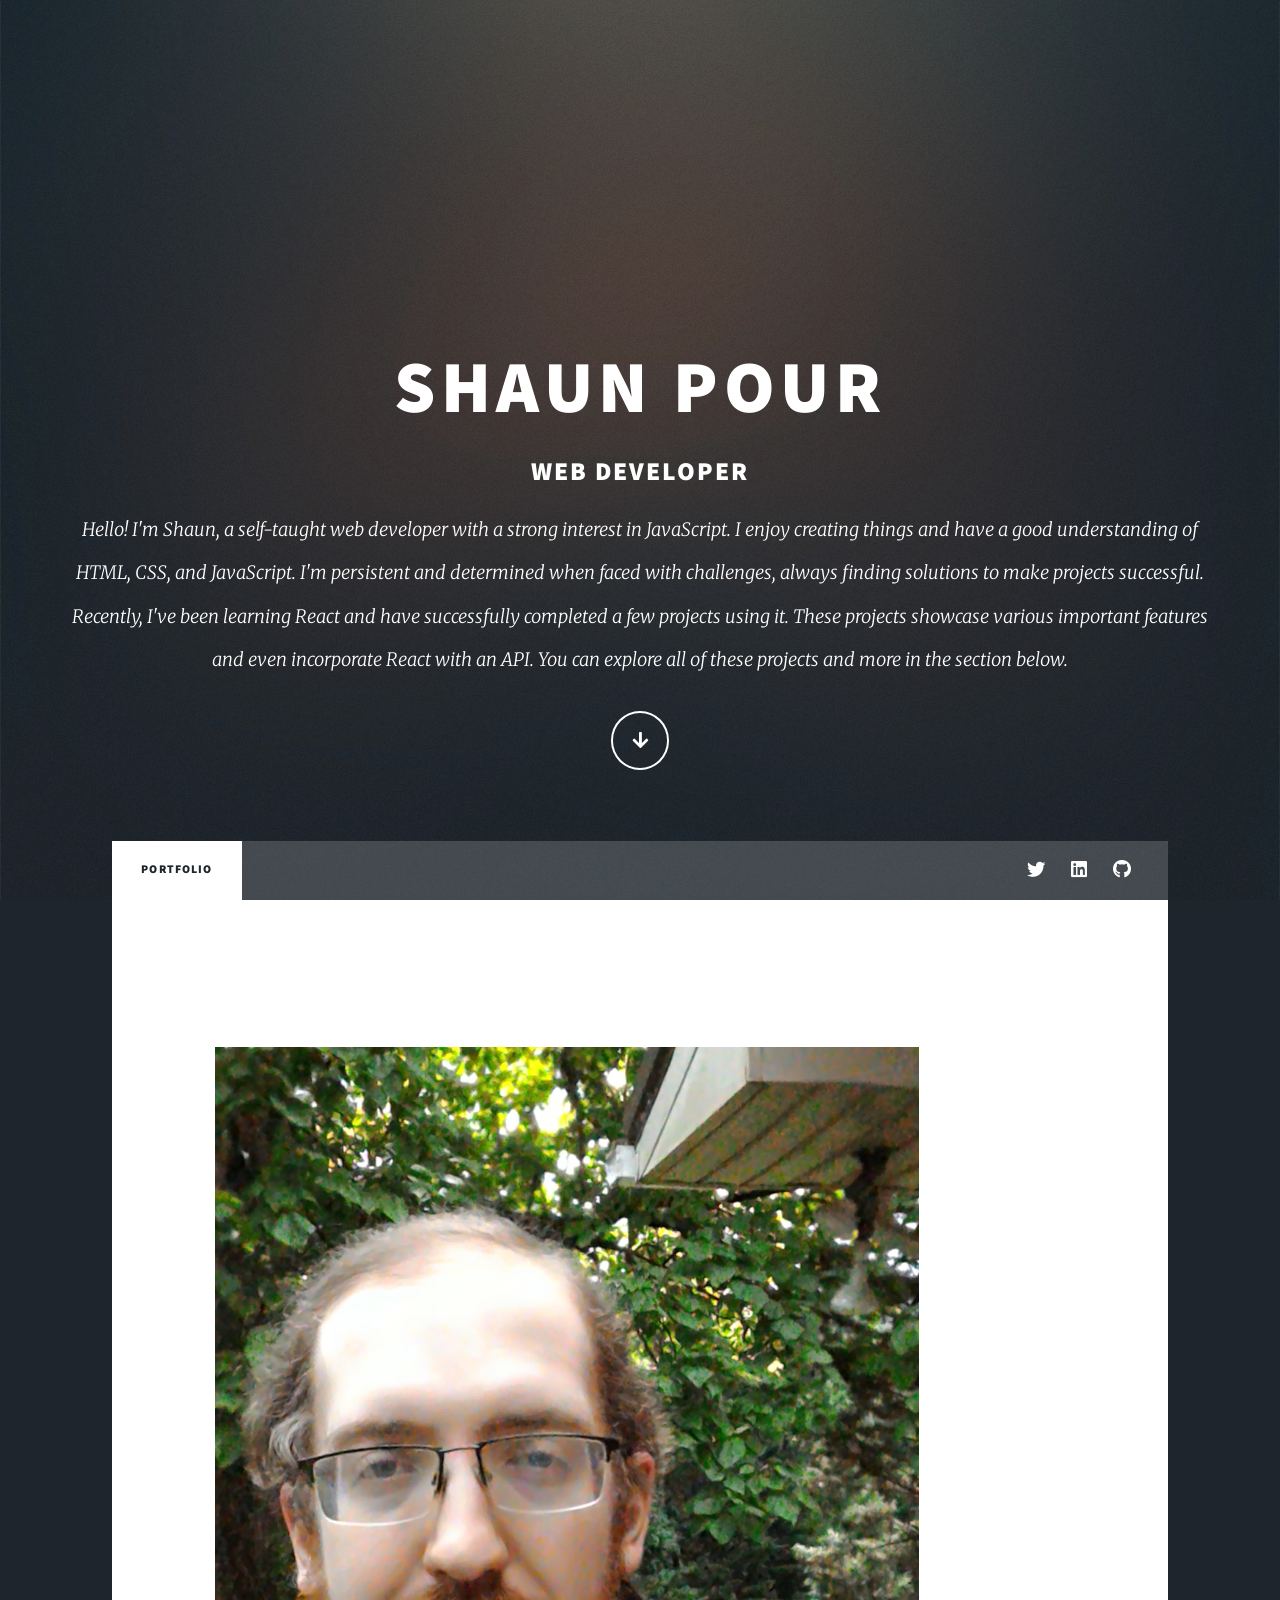
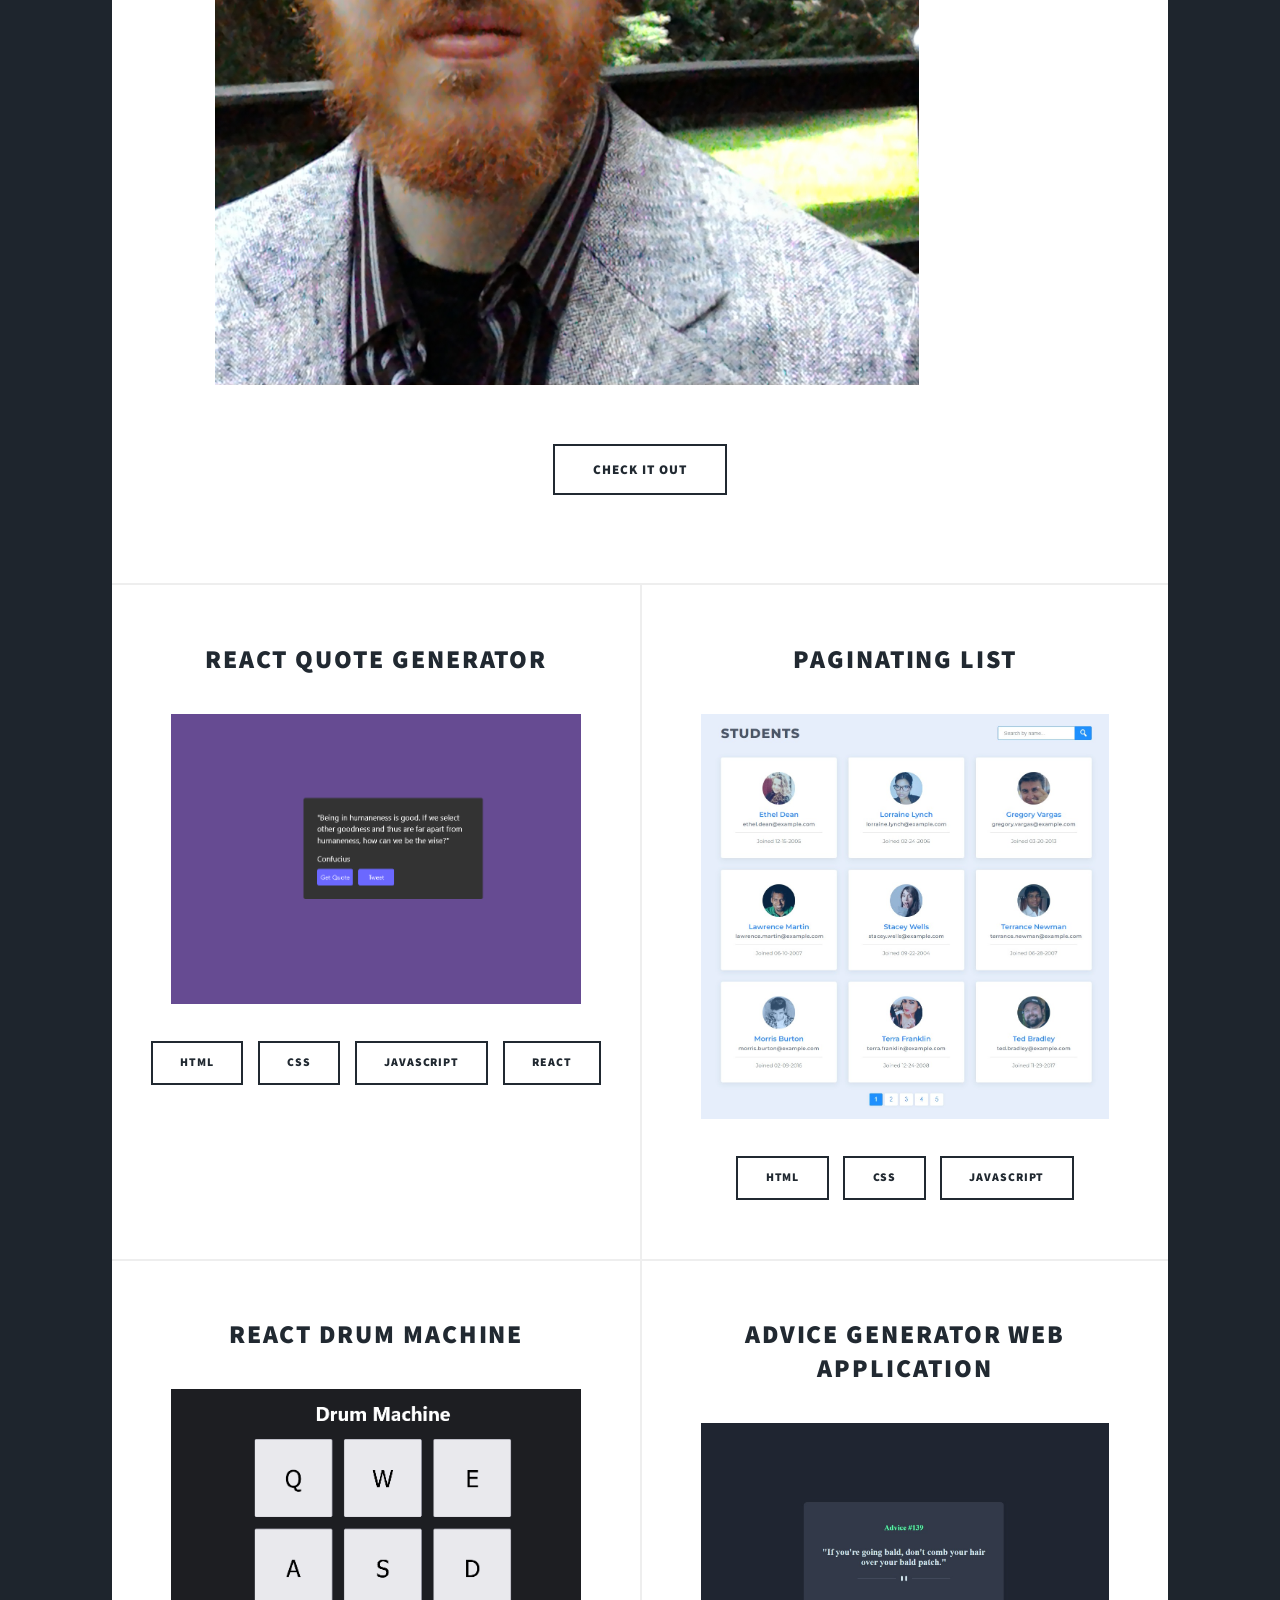
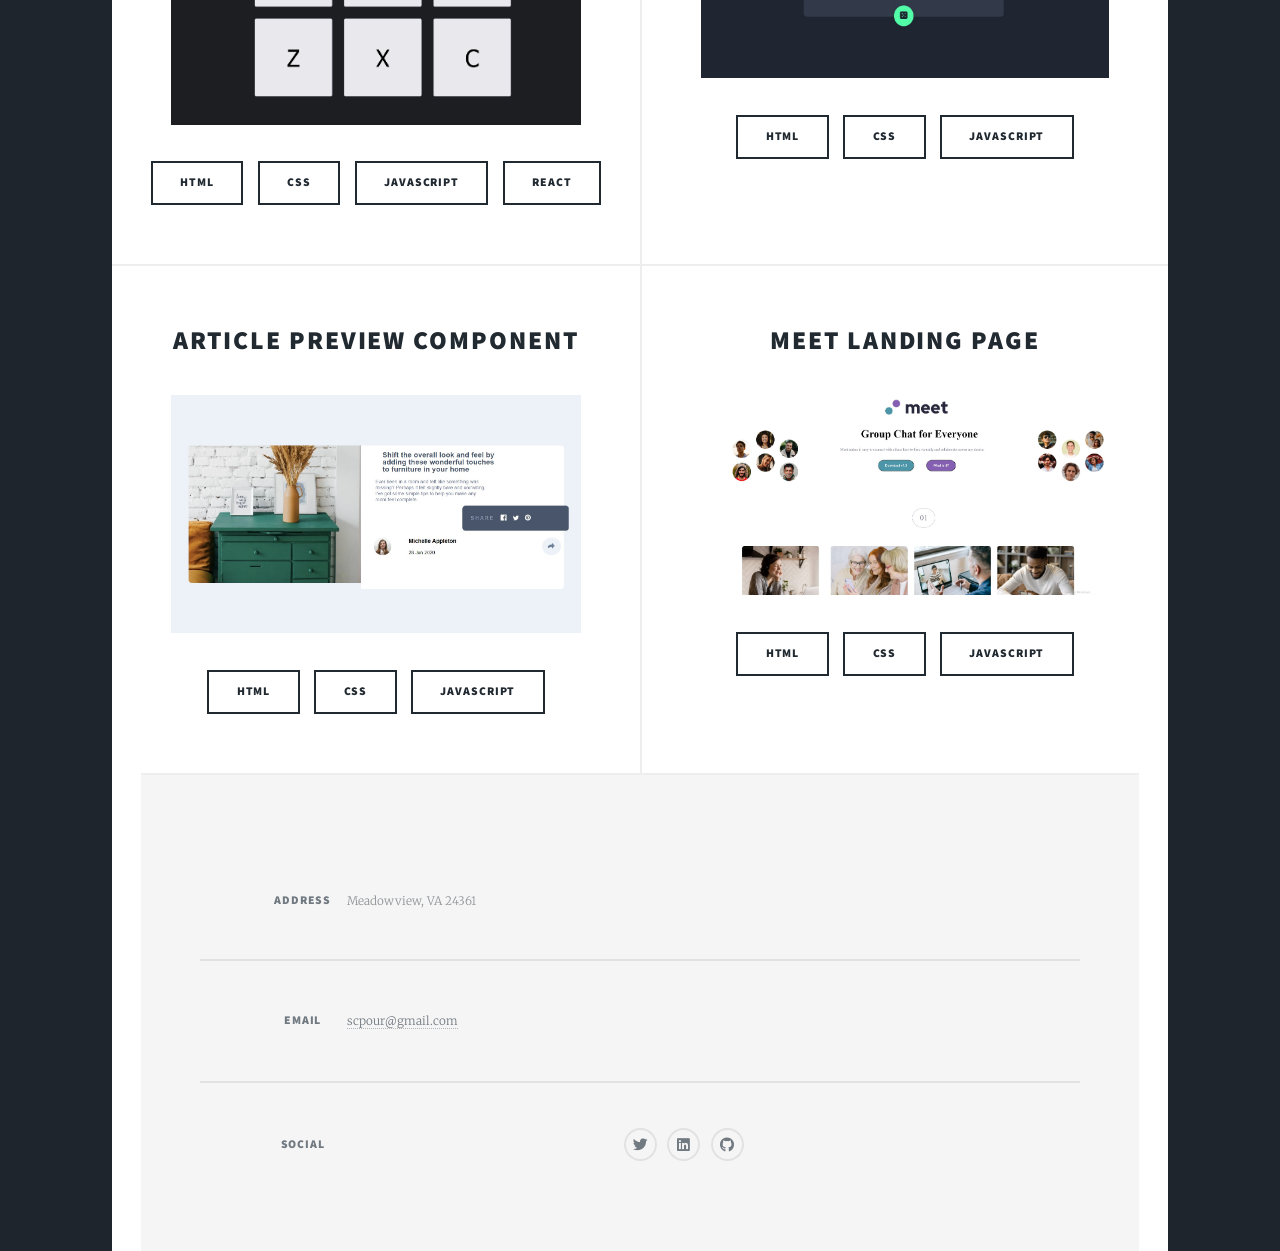
<file: index.html>
<!DOCTYPE HTML>
<html>
	<head>
		<title>Shaun's Developer Portfolio</title>
		<meta charset="utf-8" />
		<meta name="viewport" content="width=device-width, initial-scale=1, user-scalable=no" />
		<link rel="stylesheet" href="assets/css/main.css" />
		<noscript><link rel="stylesheet" href="assets/css/noscript.css" /></noscript>
	</head>
	<body class="is-preload">
			<div id="wrapper" class="fade-in">
					<div id="intro">
						<h1>Shaun Pour</h1>
						<h2>Web Developer</h2>
						<p>
							Hello! I'm Shaun, a self-taught web developer with a strong interest in
							JavaScript. I enjoy creating things and have a good understanding of HTML, CSS,
							and JavaScript. I'm persistent and determined when faced with challenges, always
							finding solutions to make projects successful. Recently, I've been learning
							React and have successfully completed a few projects using it. These projects
							showcase various important features and even incorporate React with an API. You
							can explore all of these projects and more in the section below.
						</p>
						<ul class="actions">
							<li><a href="#header" class="button icon solid solo fa-arrow-down scrolly">Continue</a></li>
						</ul>
					</div>

				<header id="header">
						<a href="#projects" class="logo">My Portfolio Site</a>
					</header>
					<nav id="nav">
						<ul class="links">
							<li class="active"><a href="#" onclick="return false;">Portfolio</a></li>
						</ul>
						<ul class="icons">
							<li><a href="https://www.twitter.com/dark_Ninja92" target="_blank" class="icon brands fa-twitter"><span class="label">Twitter</span></a></li>
							<li><a href="https://www.linkedin.com/in/shaun-pour" target="_blank" class="icon brands fa-linkedin"><span class="label">LinkedIn</span></a></li>
							<li><a href="https://www.github.com/darkPhoenixNinja92" target="_blank" class="icon brands fa-github"><span class="label">GitHub</span></a></li>
						</ul>
					</nav>

					<div id="main">

							<article class="post featured">
								<header class="major">
								</header>
								<a href="#" onclick="return false;" class="image main"><img src="images/me.jpg" alt="" /></a>
								<ul class="actions special">
									<li><a href="#projects" class="button large">Check it out</a></li>
								</ul>
							</article>

							<section id="projects" class="posts">
								<article>
									<header>
										<h2><a href="#" onclick="return false;">React Quote Generator</a></h2>
									</header>
									<a href="https://darkphoenixninja92.github.io/fcc-random-quote-generator/" target="_blank" class="image fit"><img src="images/react-quote-generator.png" alt="" /></a>
									<ul class="actions special">
										<li><a href="#" onclick="return false;" class="button">HTML</a></li>
										<li><a href="#" onclick="return false;" class="button">CSS</a></li>
										<li><a href="#" onclick="return false;" class="button">JavaScript</a></li>
										<li><a href="#" onclick="return false;" class="button">React</a></li>
									</ul>
								</article>
								<article>
									<header>
										<h2><a href="#" onclick="return false;">Paginating List</a></h2>
									</header>
									<a href="https://darkphoenixninja92.github.io/TeamTreeHouse-FullStack-Unit-02-Pagination/" target="_blank" class="image fit"><img src="images/pagination.jpg" alt="" /></a>
									<ul class="actions special">
										<li><a href="#" onclick="return false;" class="button">HTML</a></li>
										<li><a href="#" onclick="return false;" class="button">CSS</a></li>
										<li><a href="#" onclick="return false;" class="button">JavaScript</a></li>
									</ul>
								</article>
								<article>
									<header>
										<h2><a href="#" onclick="return false;">React Drum Machine</a></h2>
									</header>
									<a href="https://darkphoenixninja92.github.io/fcc-drum-machine/" target="_blank" class="image fit"><img src="images/react-drum-machine.png" alt="" /></a>
									<ul class="actions special">
										<li><a href="#" onclick="return false;" class="button">HTML</a></li>
										<li><a href="#" onclick="return false;" class="button">CSS</a></li>
										<li><a href="#" onclick="return false;" class="button">JavaScript</a></li>
										<li><a href="#" onclick="return false;" class="button">React</a></li>
									</ul>
								</article>
								<article>
									<header>
										<h2><a href="#" onclick="return false;">Advice Generator Web Application</a></h2>
									</header>
									<a href="https://darkphoenixninja92.github.io/advice-generator-app/" target="_blank" class="image fit"><img src="images/advice-generator-app.jpg" alt="" /></a>
									<ul class="actions special">
										<li><a href="#" onclick="return false;" class="button">HTML</a></li>
										<li><a href="#" onclick="return false;" class="button">CSS</a></li>
										<li><a href="#" onclick="return false;" class="button">JavaScript</a></li>
									</ul>
								</article>
								<article>
									<header>
										<h2><a href="#" onclick="return false;">Article Preview Component</a></h2>
									</header>
									<a href="https://darkphoenixninja92.github.io/article-preview-component/" target="_blank" class="image fit"><img src="images/article-preview-component.jpg" alt="" /></a>
									<ul class="actions special">
										<li><a href="#" onclick="return false;" class="button">HTML</a></li>
										<li><a href="#" onclick="return false;" class="button">CSS</a></li>
										<li><a href="#" onclick="return false;" class="button">JavaScript</a></li>
									</ul>
								</article>
								<article>
									<header>
										<h2><a href="#" onclick="return false;">Meet landing page</a></h2>
									</header>
									<a href="https://darkphoenixninja92.github.io/meet-landing-page/" target="_blank" class="image fit"><img src="images/meet-landing-page.jpg" alt="" /></a>
									<ul class="actions special">
										<li><a href="#" onclick="return false;" class="button">HTML</a></li>
										<li><a href="#" onclick="return false;" class="button">CSS</a></li>
										<li><a href="#" onclick="return false;" class="button">JavaScript</a></li>
									</ul>
								</article>
							</section>

					<footer id="footer">
						<section class="split contact">
							<section class="alt">
								<h3>Address</h3>
								<p>Meadowview, VA 24361</p>
							</section>
							<section>
								<h3>Email</h3>
								<p><a href="mailto: scpour@gmail.com">scpour@gmail.com</a></p>
							</section>
							<section>
								<h3>Social</h3>
								<ul class="icons alt">
									<li><a href="https://www.twitter.com/dark_Ninja92" target="_blank" class="icon brands fa-twitter"><span class="label">Twitter</span></a></li>
									<li><a href="https://www.linkedin.com/in/shaun-pour" target="_blank" class="icon brands fa-linkedin"><span class="label">LinkedIn</span></a></li>
									<li><a href="https://www.github.com/darkPhoenixNinja92" target="_blank" class="icon brands fa-github"><span class="label">GitHub</span></a></li>
								</ul>
							</section>
						</section>
					</footer>
			</div>

			<script src="assets/js/jquery.min.js"></script>
			<script src="assets/js/jquery.scrollex.min.js"></script>
			<script src="assets/js/jquery.scrolly.min.js"></script>
			<script src="assets/js/browser.min.js"></script>
			<script src="assets/js/breakpoints.min.js"></script>
			<script src="assets/js/util.js"></script>
			<script src="assets/js/main.js"></script>

	</body>
</html>
</file>
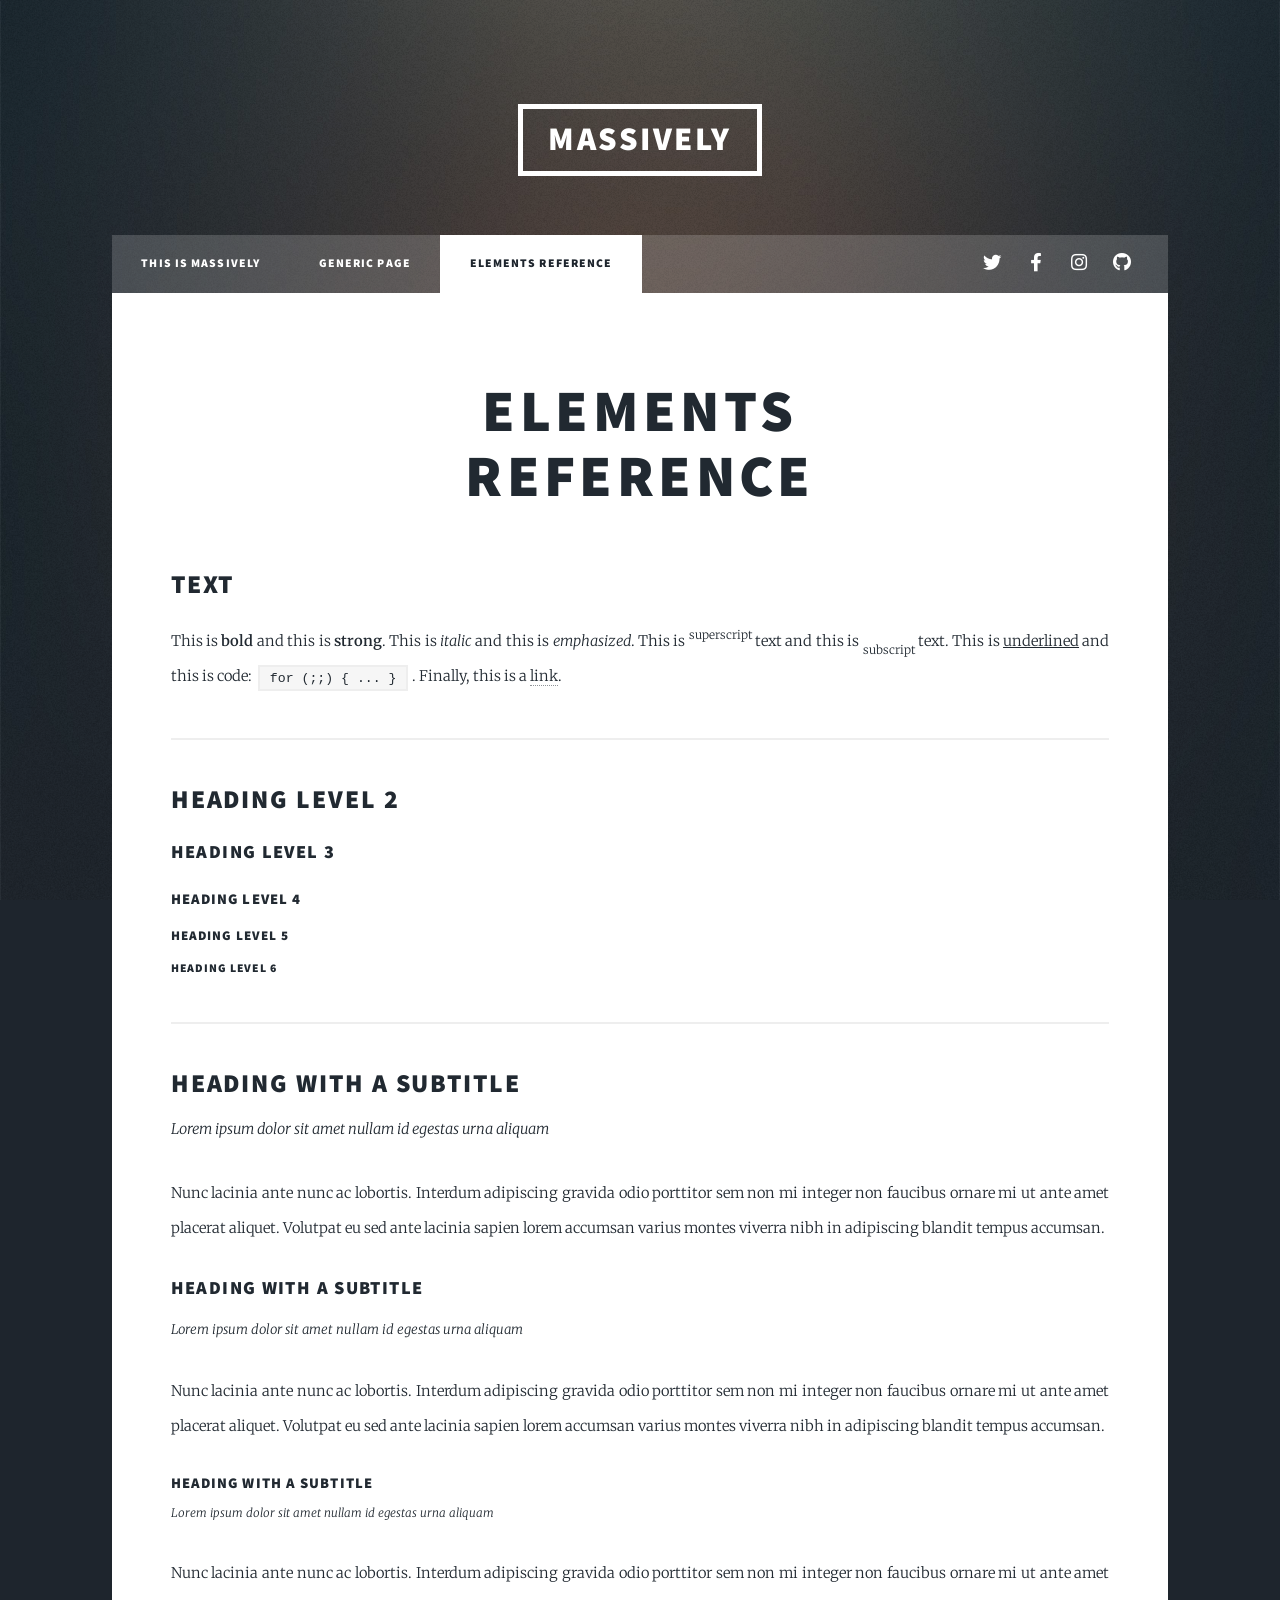
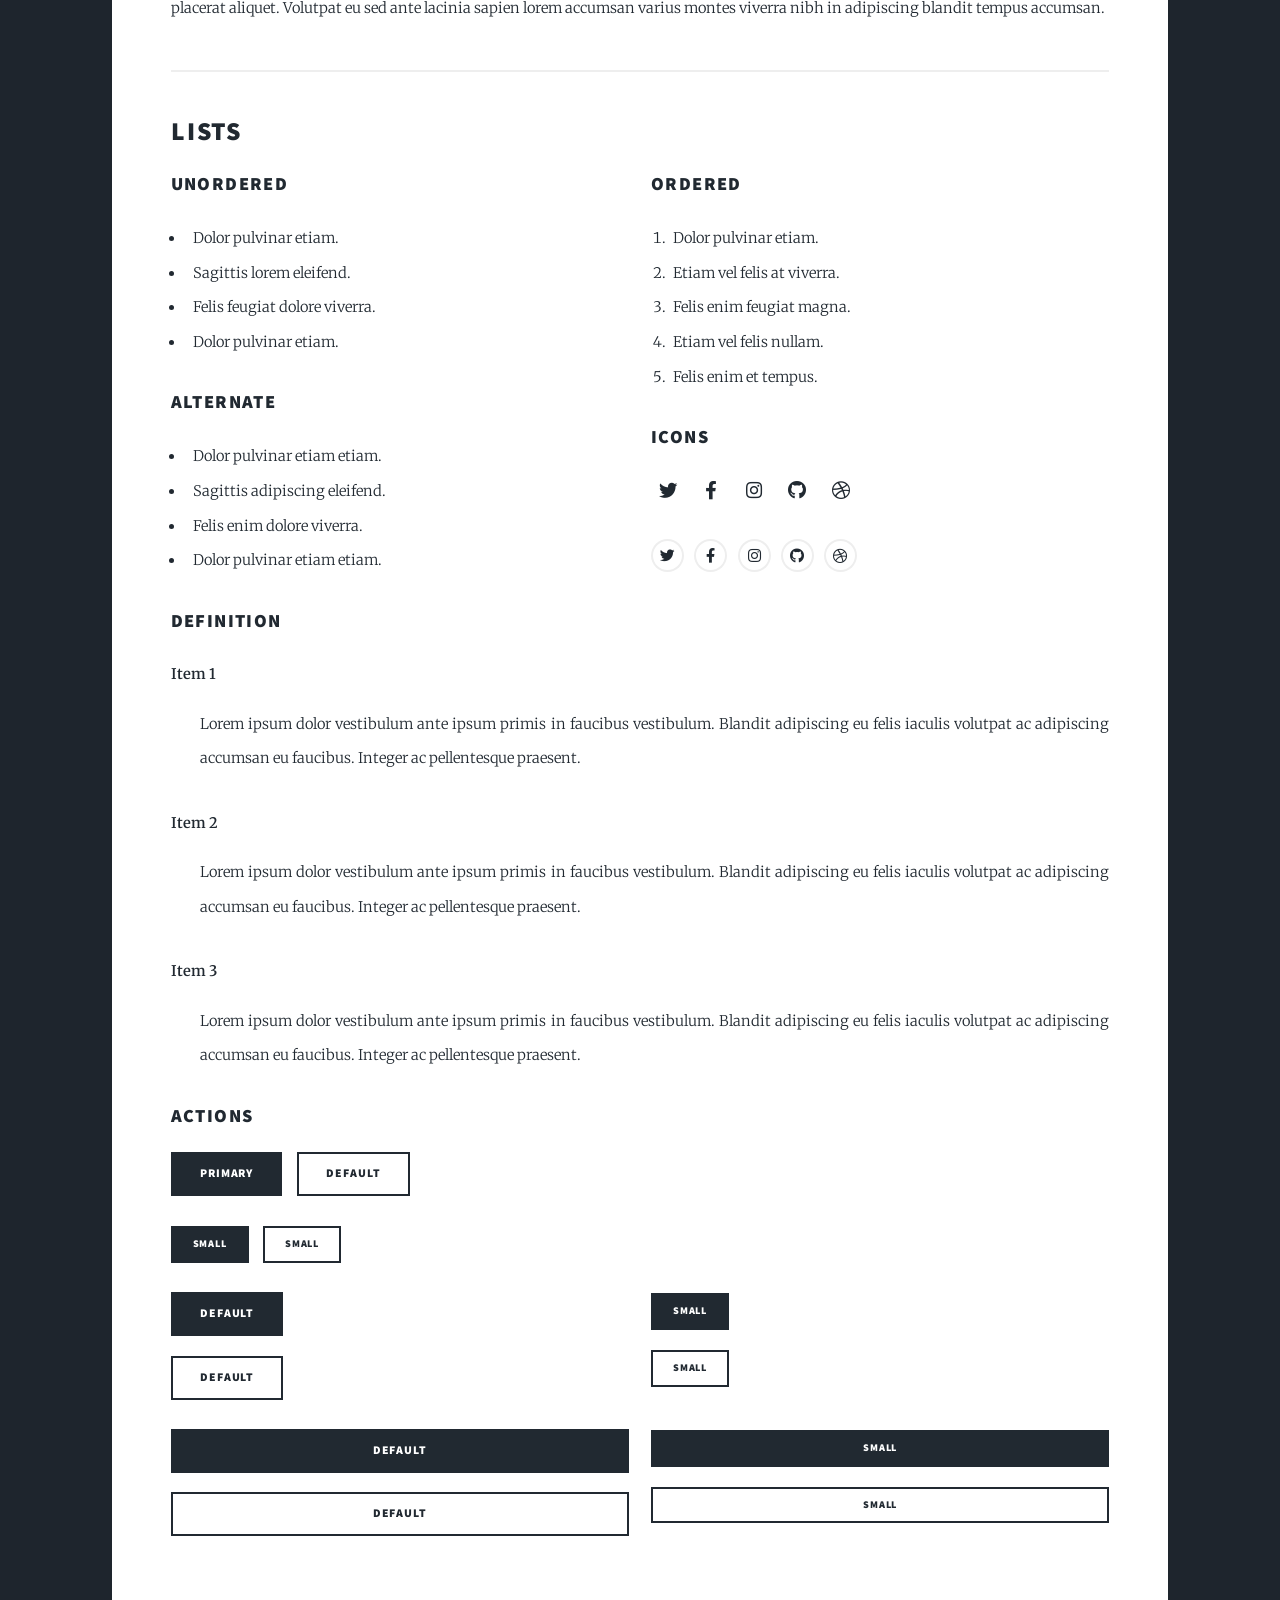
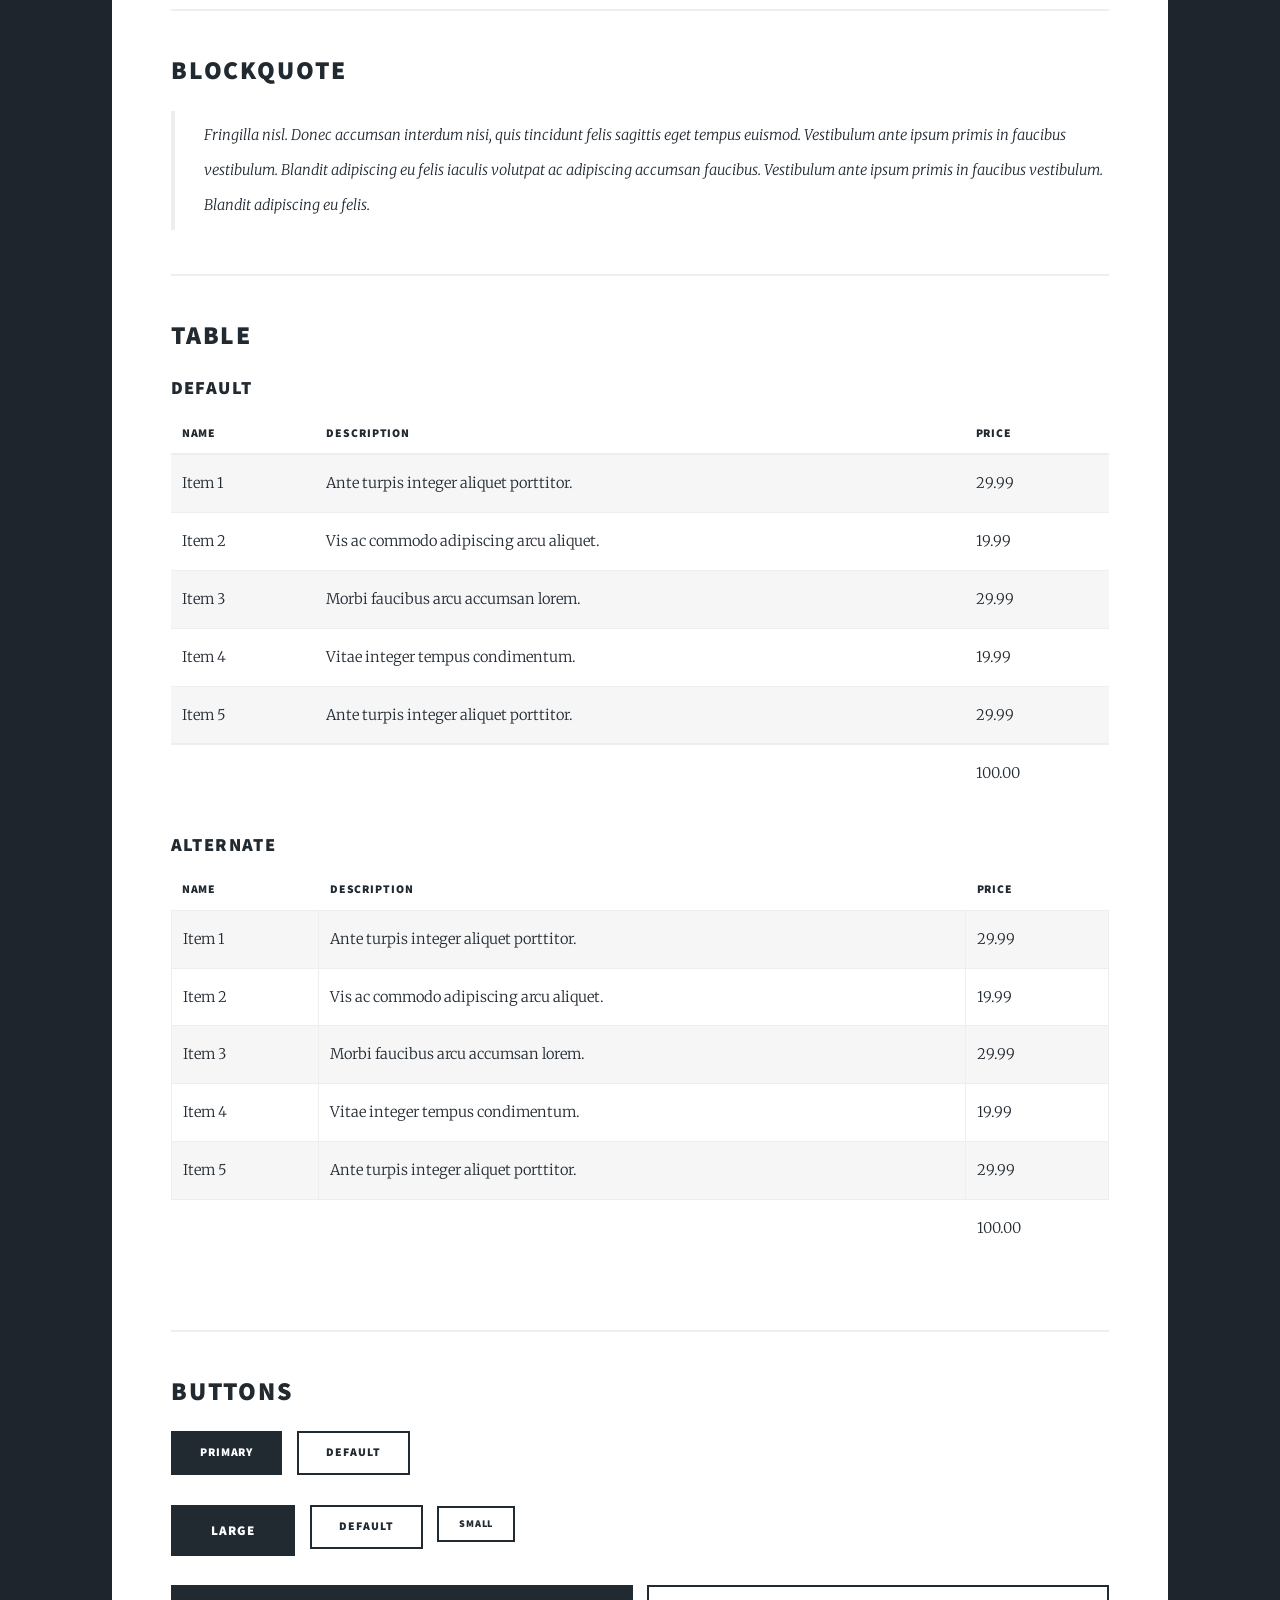
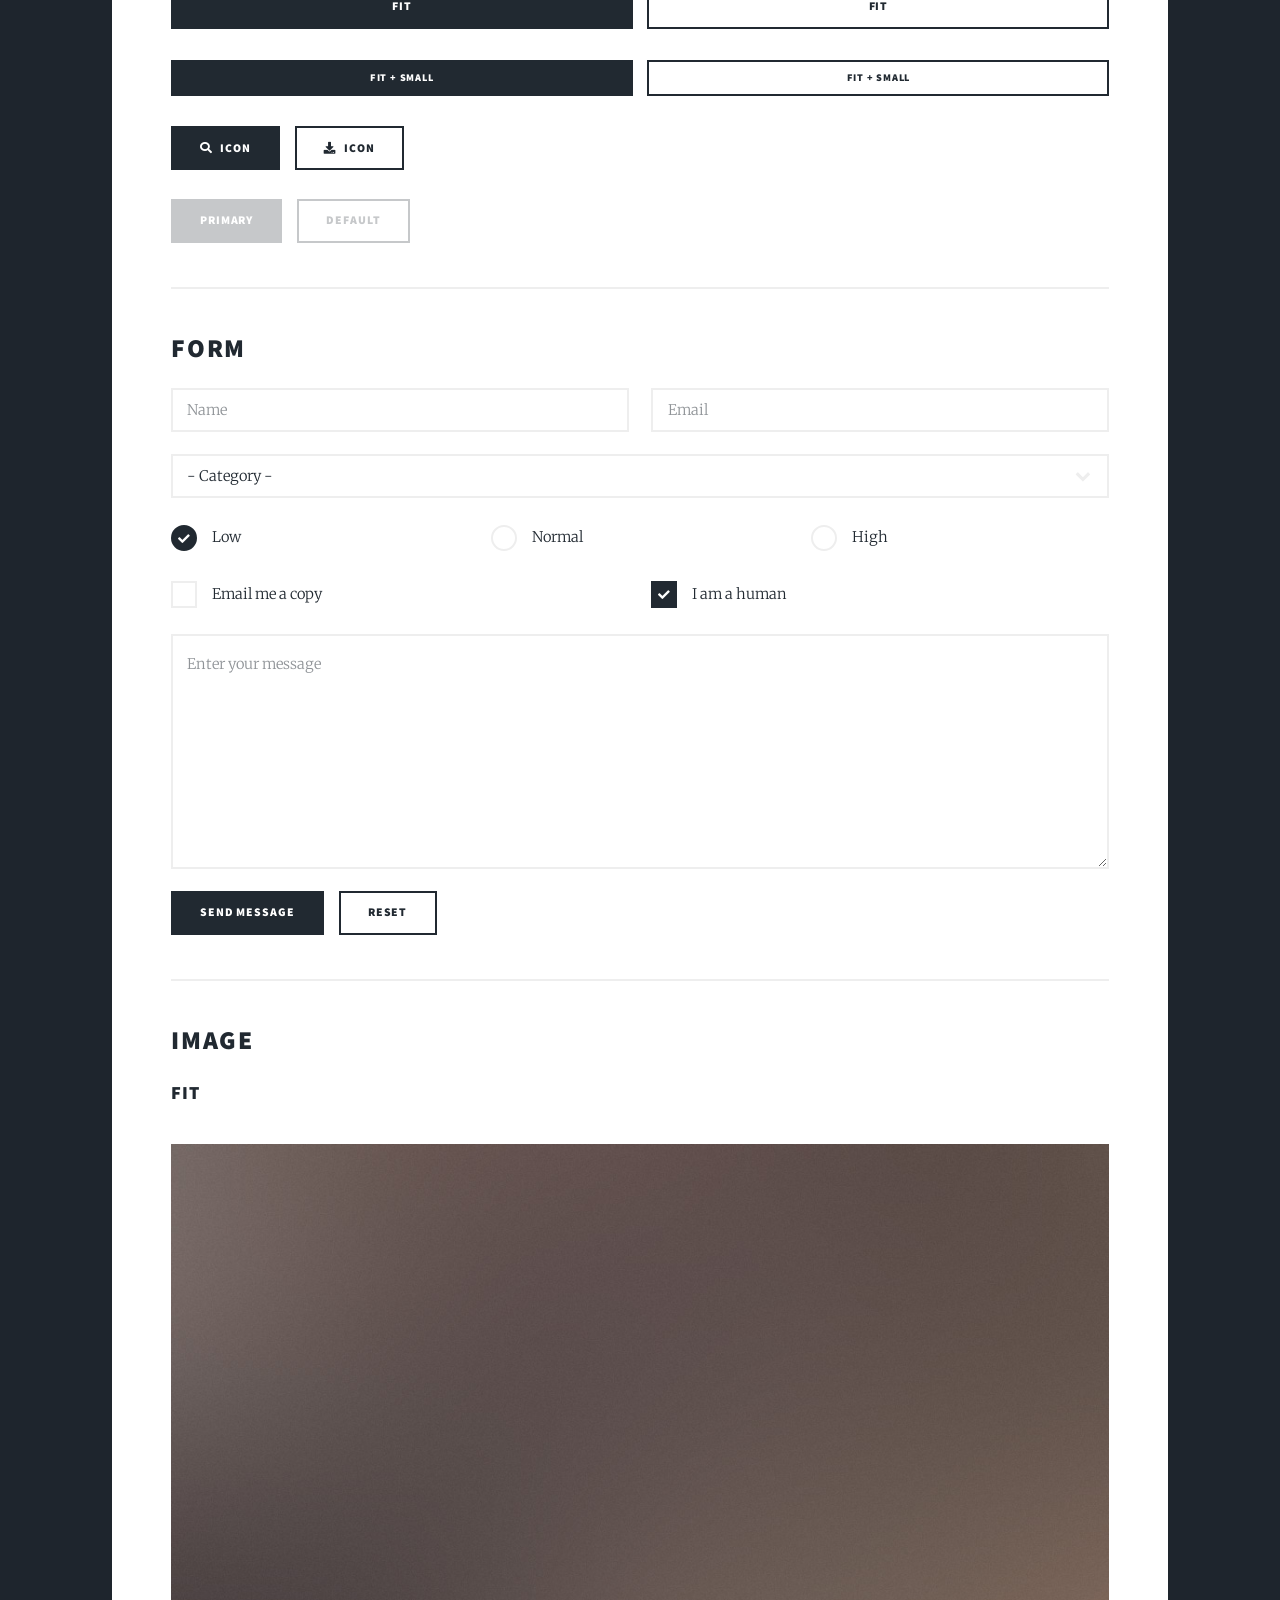
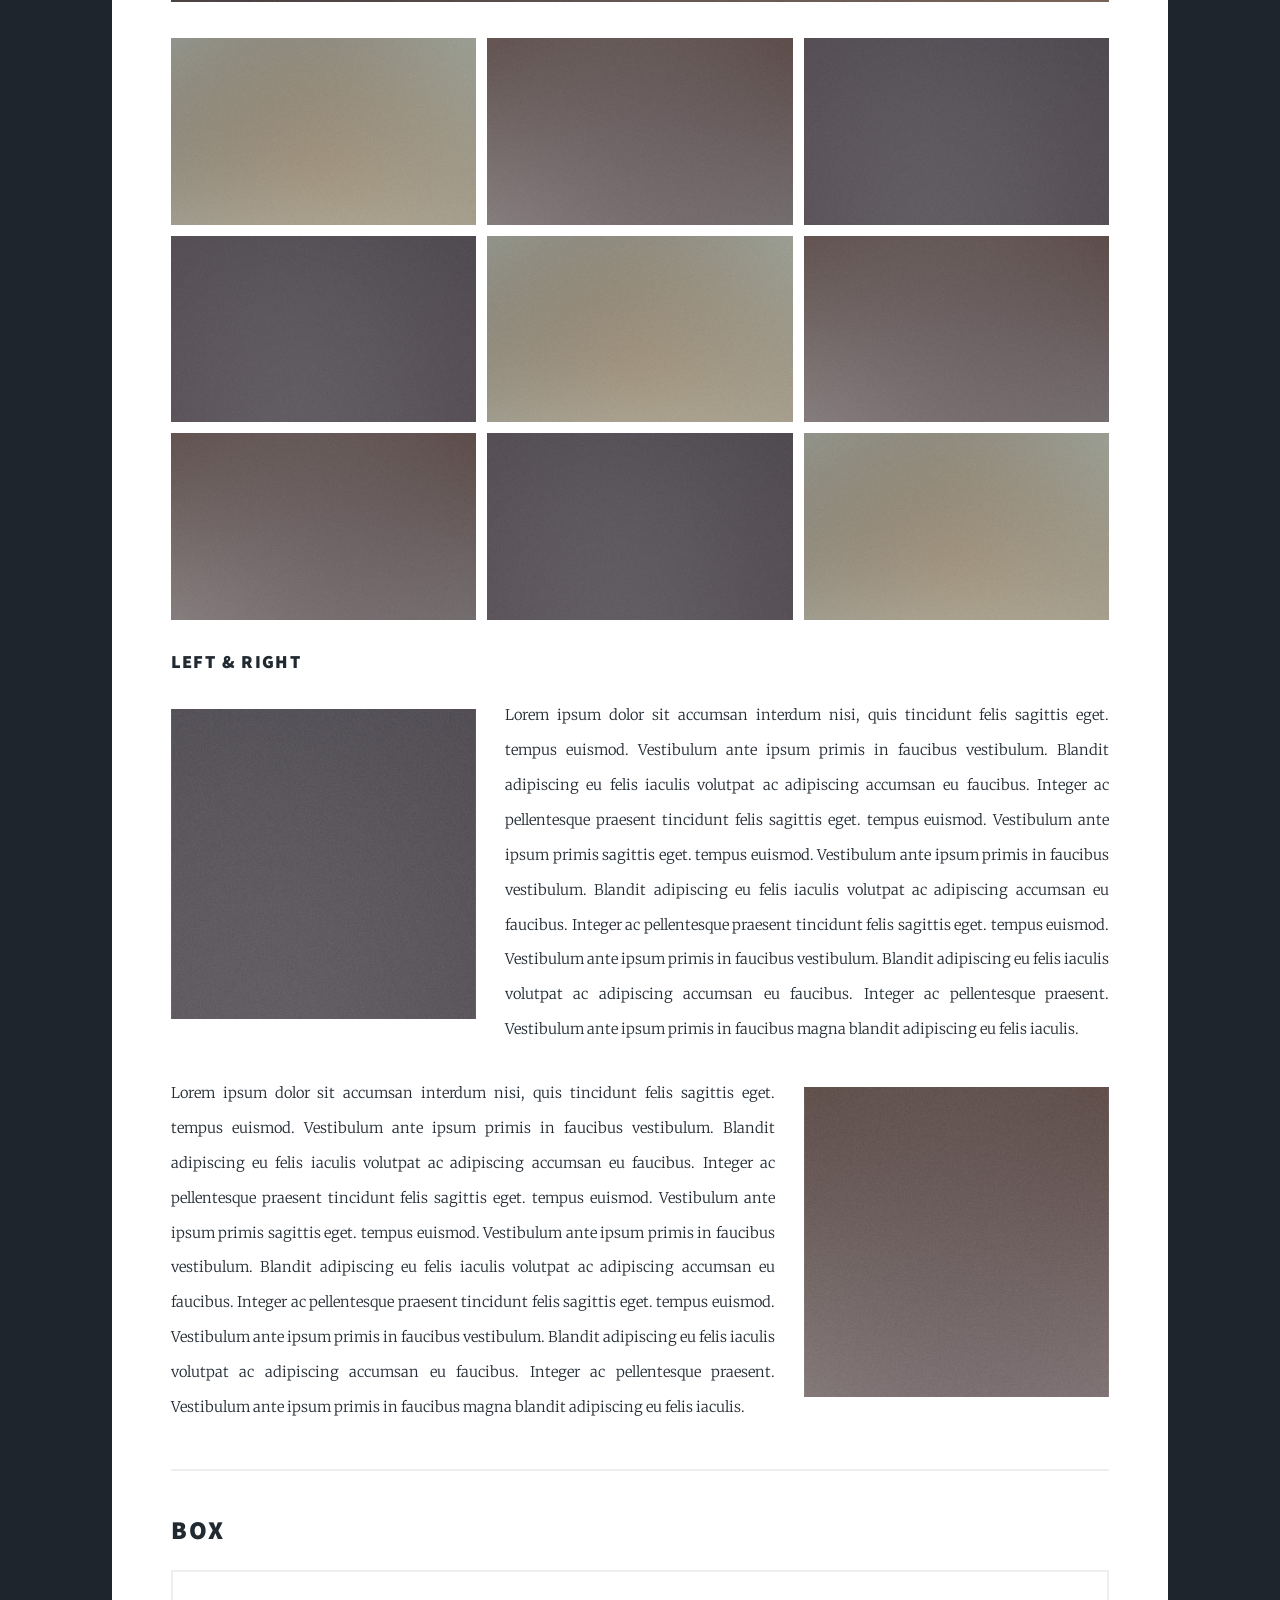
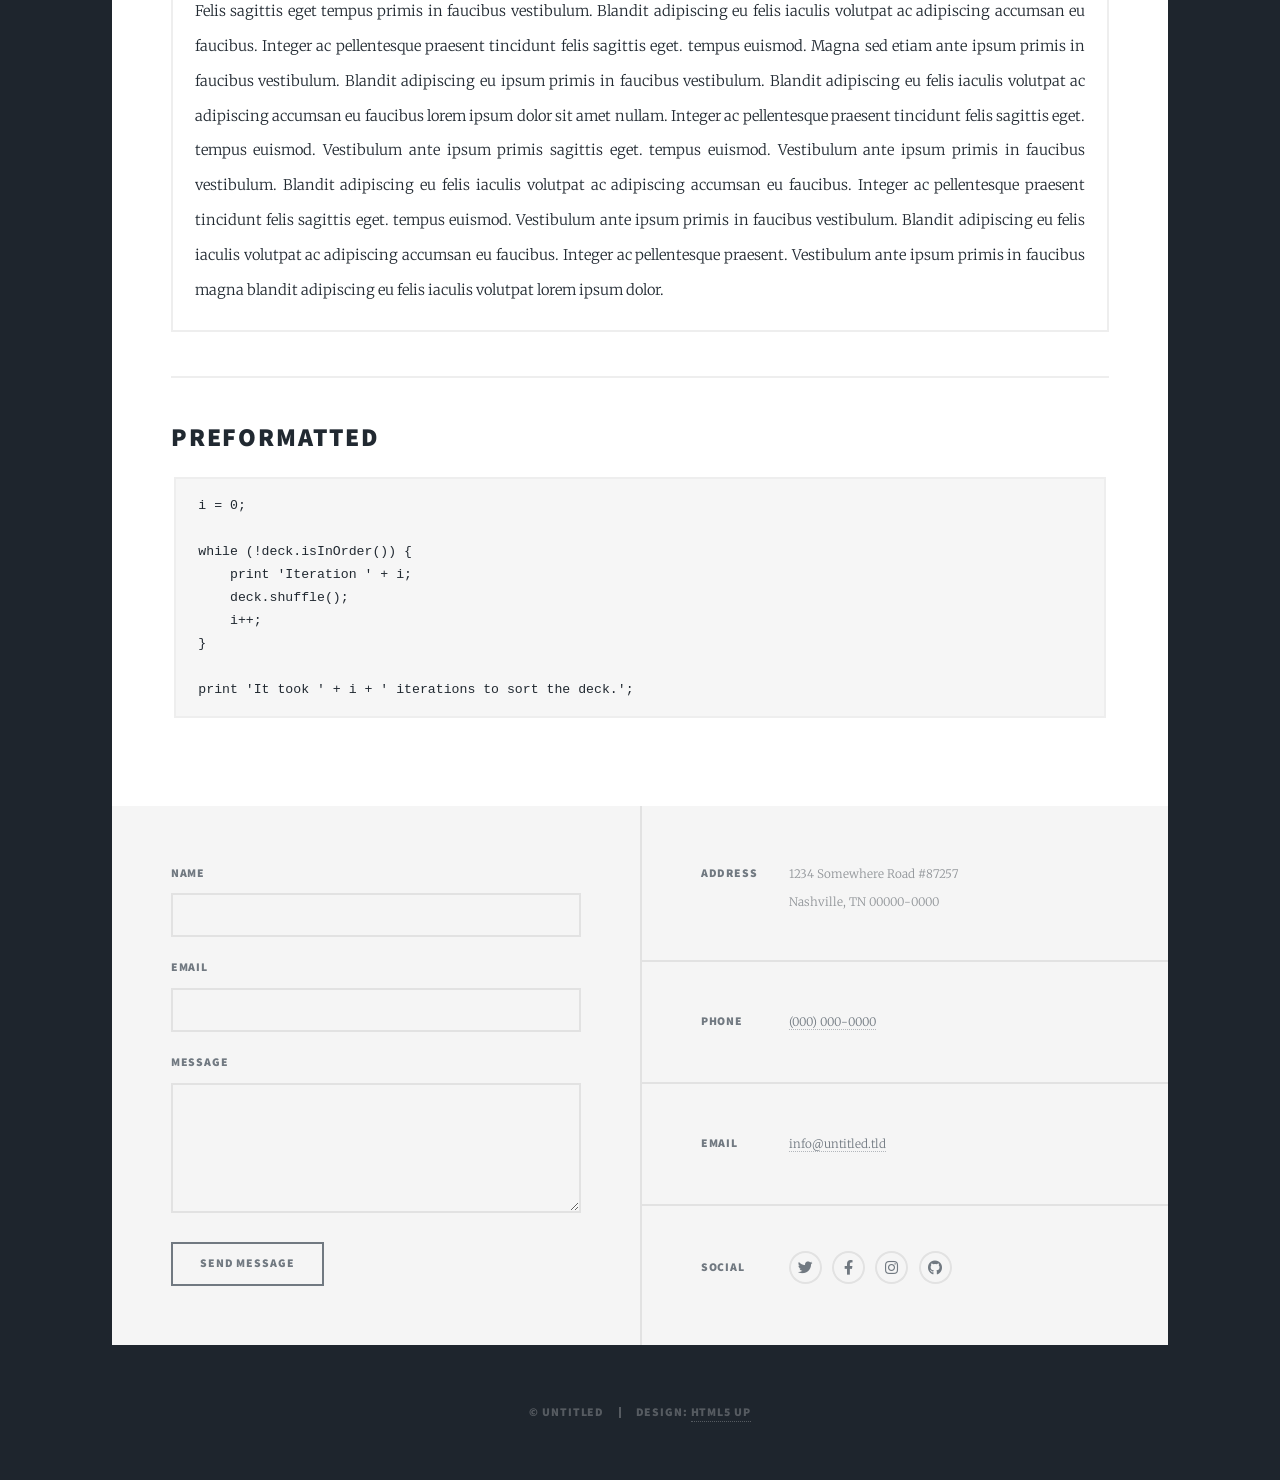
<file: elements.html>
<!DOCTYPE HTML>
<!--
	Massively by HTML5 UP
	html5up.net | @ajlkn
	Free for personal and commercial use under the CCA 3.0 license (html5up.net/license)
-->
<html>
	<head>
		<title>Elements Reference - Massively by HTML5 UP</title>
		<meta charset="utf-8" />
		<meta name="viewport" content="width=device-width, initial-scale=1, user-scalable=no" />
		<link rel="stylesheet" href="assets/css/main.css" />
		<noscript><link rel="stylesheet" href="assets/css/noscript.css" /></noscript>
	</head>
	<body class="is-preload">

		<!-- Wrapper -->
			<div id="wrapper">

				<!-- Header -->
					<header id="header">
						<a href="index.html" class="logo">Massively</a>
					</header>

				<!-- Nav -->
					<nav id="nav">
						<ul class="links">
							<li><a href="index.html">This is Massively</a></li>
							<li><a href="generic.html">Generic Page</a></li>
							<li class="active"><a href="elements.html">Elements Reference</a></li>
						</ul>
						<ul class="icons">
							<li><a href="#" class="icon brands fa-twitter"><span class="label">Twitter</span></a></li>
							<li><a href="#" class="icon brands fa-facebook-f"><span class="label">Facebook</span></a></li>
							<li><a href="#" class="icon brands fa-instagram"><span class="label">Instagram</span></a></li>
							<li><a href="#" class="icon brands fa-github"><span class="label">GitHub</span></a></li>
						</ul>
					</nav>

				<!-- Main -->
					<div id="main">

						<!-- Post -->
							<section class="post">
								<header class="major">
									<h1>Elements<br />
									Reference</h1>
								</header>

								<!-- Text stuff -->
									<h2>Text</h2>
									<p>This is <b>bold</b> and this is <strong>strong</strong>. This is <i>italic</i> and this is <em>emphasized</em>.
									This is <sup>superscript</sup> text and this is <sub>subscript</sub> text.
									This is <u>underlined</u> and this is code: <code>for (;;) { ... }</code>.
									Finally, this is a <a href="#">link</a>.</p>
									<hr />
									<h2>Heading Level 2</h2>
									<h3>Heading Level 3</h3>
									<h4>Heading Level 4</h4>
									<h5>Heading Level 5</h5>
									<h6>Heading Level 6</h6>
									<hr />
									<header>
										<h2>Heading with a Subtitle</h2>
										<p>Lorem ipsum dolor sit amet nullam id egestas urna aliquam</p>
									</header>
									<p>Nunc lacinia ante nunc ac lobortis. Interdum adipiscing gravida odio porttitor sem non mi integer non faucibus ornare mi ut ante amet placerat aliquet. Volutpat eu sed ante lacinia sapien lorem accumsan varius montes viverra nibh in adipiscing blandit tempus accumsan.</p>
									<header>
										<h3>Heading with a Subtitle</h3>
										<p>Lorem ipsum dolor sit amet nullam id egestas urna aliquam</p>
									</header>
									<p>Nunc lacinia ante nunc ac lobortis. Interdum adipiscing gravida odio porttitor sem non mi integer non faucibus ornare mi ut ante amet placerat aliquet. Volutpat eu sed ante lacinia sapien lorem accumsan varius montes viverra nibh in adipiscing blandit tempus accumsan.</p>
									<header>
										<h4>Heading with a Subtitle</h4>
										<p>Lorem ipsum dolor sit amet nullam id egestas urna aliquam</p>
									</header>
									<p>Nunc lacinia ante nunc ac lobortis. Interdum adipiscing gravida odio porttitor sem non mi integer non faucibus ornare mi ut ante amet placerat aliquet. Volutpat eu sed ante lacinia sapien lorem accumsan varius montes viverra nibh in adipiscing blandit tempus accumsan.</p>

									<hr />

								<!-- Lists -->
									<h2>Lists</h2>
									<div class="row">
										<div class="col-6 col-12-small">

											<h3>Unordered</h3>
											<ul>
												<li>Dolor pulvinar etiam.</li>
												<li>Sagittis lorem eleifend.</li>
												<li>Felis feugiat dolore viverra.</li>
												<li>Dolor pulvinar etiam.</li>
											</ul>

											<h3>Alternate</h3>
											<ul class="alt">
												<li>Dolor pulvinar etiam etiam.</li>
												<li>Sagittis adipiscing eleifend.</li>
												<li>Felis enim dolore viverra.</li>
												<li>Dolor pulvinar etiam etiam.</li>
											</ul>

										</div>
										<div class="col-6 col-12-small">

											<h3>Ordered</h3>
											<ol>
												<li>Dolor pulvinar etiam.</li>
												<li>Etiam vel felis at viverra.</li>
												<li>Felis enim feugiat magna.</li>
												<li>Etiam vel felis nullam.</li>
												<li>Felis enim et tempus.</li>
											</ol>

											<h3>Icons</h3>
											<ul class="icons">
												<li><a href="#" class="icon brands fa-twitter"><span class="label">Twitter</span></a></li>
												<li><a href="#" class="icon brands fa-facebook-f"><span class="label">Facebook</span></a></li>
												<li><a href="#" class="icon brands fa-instagram"><span class="label">Instagram</span></a></li>
												<li><a href="#" class="icon brands fa-github"><span class="label">Github</span></a></li>
												<li><a href="#" class="icon brands fa-dribbble"><span class="label">Dribbble</span></a></li>
											</ul>
											<ul class="icons alt">
												<li><a href="#" class="icon brands alt fa-twitter"><span class="label">Twitter</span></a></li>
												<li><a href="#" class="icon brands alt fa-facebook-f"><span class="label">Facebook</span></a></li>
												<li><a href="#" class="icon brands alt fa-instagram"><span class="label">Instagram</span></a></li>
												<li><a href="#" class="icon brands alt fa-github"><span class="label">Github</span></a></li>
												<li><a href="#" class="icon brands alt fa-dribbble"><span class="label">Dribbble</span></a></li>
											</ul>

										</div>
									</div>
									<h3>Definition</h3>
									<dl>
										<dt>Item 1</dt>
										<dd>
											<p>Lorem ipsum dolor vestibulum ante ipsum primis in faucibus vestibulum. Blandit adipiscing eu felis iaculis volutpat ac adipiscing accumsan eu faucibus. Integer ac pellentesque praesent.</p>
										</dd>
										<dt>Item 2</dt>
										<dd>
											<p>Lorem ipsum dolor vestibulum ante ipsum primis in faucibus vestibulum. Blandit adipiscing eu felis iaculis volutpat ac adipiscing accumsan eu faucibus. Integer ac pellentesque praesent.</p>
										</dd>
										<dt>Item 3</dt>
										<dd>
											<p>Lorem ipsum dolor vestibulum ante ipsum primis in faucibus vestibulum. Blandit adipiscing eu felis iaculis volutpat ac adipiscing accumsan eu faucibus. Integer ac pellentesque praesent.</p>
										</dd>
									</dl>

									<h3>Actions</h3>
									<ul class="actions">
										<li><a href="#" class="button primary">Primary</a></li>
										<li><a href="#" class="button">Default</a></li>
									</ul>
									<ul class="actions small">
										<li><a href="#" class="button primary small">Small</a></li>
										<li><a href="#" class="button small">Small</a></li>
									</ul>
									<div class="row">
										<div class="col-6 col-12-small">
											<ul class="actions stacked">
												<li><a href="#" class="button primary">Default</a></li>
												<li><a href="#" class="button">Default</a></li>
											</ul>
										</div>
										<div class="col-6 col-12-small">
											<ul class="actions stacked">
												<li><a href="#" class="button primary small">Small</a></li>
												<li><a href="#" class="button small">Small</a></li>
											</ul>
										</div>
									</div>
									<div class="row">
										<div class="col-6 col-12-small">
											<ul class="actions stacked">
												<li><a href="#" class="button primary fit">Default</a></li>
												<li><a href="#" class="button fit">Default</a></li>
											</ul>
										</div>
										<div class="col-6 col-12-small">
											<ul class="actions stacked">
												<li><a href="#" class="button primary small fit">Small</a></li>
												<li><a href="#" class="button small fit">Small</a></li>
											</ul>
										</div>
									</div>

									<hr />

								<!-- Blockquote -->
									<h2>Blockquote</h2>
									<blockquote>Fringilla nisl. Donec accumsan interdum nisi, quis tincidunt felis sagittis eget tempus euismod. Vestibulum ante ipsum primis in faucibus vestibulum. Blandit adipiscing eu felis iaculis volutpat ac adipiscing accumsan faucibus. Vestibulum ante ipsum primis in faucibus vestibulum. Blandit adipiscing eu felis.</blockquote>

									<hr />

								<!-- Table -->
									<h2>Table</h2>

									<h3>Default</h3>
									<div class="table-wrapper">
										<table>
											<thead>
												<tr>
													<th>Name</th>
													<th>Description</th>
													<th>Price</th>
												</tr>
											</thead>
											<tbody>
												<tr>
													<td>Item 1</td>
													<td>Ante turpis integer aliquet porttitor.</td>
													<td>29.99</td>
												</tr>
												<tr>
													<td>Item 2</td>
													<td>Vis ac commodo adipiscing arcu aliquet.</td>
													<td>19.99</td>
												</tr>
												<tr>
													<td>Item 3</td>
													<td> Morbi faucibus arcu accumsan lorem.</td>
													<td>29.99</td>
												</tr>
												<tr>
													<td>Item 4</td>
													<td>Vitae integer tempus condimentum.</td>
													<td>19.99</td>
												</tr>
												<tr>
													<td>Item 5</td>
													<td>Ante turpis integer aliquet porttitor.</td>
													<td>29.99</td>
												</tr>
											</tbody>
											<tfoot>
												<tr>
													<td colspan="2"></td>
													<td>100.00</td>
												</tr>
											</tfoot>
										</table>
									</div>

									<h3>Alternate</h3>
									<div class="table-wrapper">
										<table class="alt">
											<thead>
												<tr>
													<th>Name</th>
													<th>Description</th>
													<th>Price</th>
												</tr>
											</thead>
											<tbody>
												<tr>
													<td>Item 1</td>
													<td>Ante turpis integer aliquet porttitor.</td>
													<td>29.99</td>
												</tr>
												<tr>
													<td>Item 2</td>
													<td>Vis ac commodo adipiscing arcu aliquet.</td>
													<td>19.99</td>
												</tr>
												<tr>
													<td>Item 3</td>
													<td> Morbi faucibus arcu accumsan lorem.</td>
													<td>29.99</td>
												</tr>
												<tr>
													<td>Item 4</td>
													<td>Vitae integer tempus condimentum.</td>
													<td>19.99</td>
												</tr>
												<tr>
													<td>Item 5</td>
													<td>Ante turpis integer aliquet porttitor.</td>
													<td>29.99</td>
												</tr>
											</tbody>
											<tfoot>
												<tr>
													<td colspan="2"></td>
													<td>100.00</td>
												</tr>
											</tfoot>
										</table>
									</div>

									<hr />

								<!-- Buttons -->
									<h2>Buttons</h2>
									<ul class="actions">
										<li><a href="#" class="button primary">Primary</a></li>
										<li><a href="#" class="button">Default</a></li>
									</ul>
									<ul class="actions">
										<li><a href="#" class="button primary large">Large</a></li>
										<li><a href="#" class="button">Default</a></li>
										<li><a href="#" class="button small">Small</a></li>
									</ul>
									<ul class="actions fit">
										<li><a href="#" class="button primary fit">Fit</a></li>
										<li><a href="#" class="button fit">Fit</a></li>
									</ul>
									<ul class="actions fit small">
										<li><a href="#" class="button primary fit small">Fit + Small</a></li>
										<li><a href="#" class="button fit small">Fit + Small</a></li>
									</ul>
									<ul class="actions">
										<li><a href="#" class="button primary icon solid fa-search">Icon</a></li>
										<li><a href="#" class="button icon solid fa-download">Icon</a></li>
									</ul>
									<ul class="actions">
										<li><span class="button primary disabled">Primary</span></li>
										<li><span class="button disabled">Default</span></li>
									</ul>

									<hr />

								<!-- Form -->
									<h2>Form</h2>

									<form method="post" action="#">
										<div class="row gtr-uniform">
											<div class="col-6 col-12-xsmall">
												<input type="text" name="demo-name" id="demo-name" value="" placeholder="Name" />
											</div>
											<div class="col-6 col-12-xsmall">
												<input type="email" name="demo-email" id="demo-email" value="" placeholder="Email" />
											</div>
											<!-- Break -->
											<div class="col-12">
												<select name="demo-category" id="demo-category">
													<option value="">- Category -</option>
													<option value="1">Manufacturing</option>
													<option value="1">Shipping</option>
													<option value="1">Administration</option>
													<option value="1">Human Resources</option>
												</select>
											</div>
											<!-- Break -->
											<div class="col-4 col-12-small">
												<input type="radio" id="demo-priority-low" name="demo-priority" checked>
												<label for="demo-priority-low">Low</label>
											</div>
											<div class="col-4 col-12-small">
												<input type="radio" id="demo-priority-normal" name="demo-priority">
												<label for="demo-priority-normal">Normal</label>
											</div>
											<div class="col-4 col-12-small">
												<input type="radio" id="demo-priority-high" name="demo-priority">
												<label for="demo-priority-high">High</label>
											</div>
											<!-- Break -->
											<div class="col-6 col-12-small">
												<input type="checkbox" id="demo-copy" name="demo-copy">
												<label for="demo-copy">Email me a copy</label>
											</div>
											<div class="col-6 col-12-small">
												<input type="checkbox" id="demo-human" name="demo-human" checked>
												<label for="demo-human">I am a human</label>
											</div>
											<!-- Break -->
											<div class="col-12">
												<textarea name="demo-message" id="demo-message" placeholder="Enter your message" rows="6"></textarea>
											</div>
											<!-- Break -->
											<div class="col-12">
												<ul class="actions">
													<li><input type="submit" value="Send Message" class="primary" /></li>
													<li><input type="reset" value="Reset" /></li>
												</ul>
											</div>
										</div>
									</form>

									<hr />

								<!-- Image -->
									<h2>Image</h2>

									<h3>Fit</h3>
									<span class="image fit"><img src="images/pic01.jpg" alt="" /></span>
									<div class="box alt">
										<div class="row gtr-50 gtr-uniform">
											<div class="col-4"><span class="image fit"><img src="images/pic02.jpg" alt="" /></span></div>
											<div class="col-4"><span class="image fit"><img src="images/pic03.jpg" alt="" /></span></div>
											<div class="col-4"><span class="image fit"><img src="images/pic04.jpg" alt="" /></span></div>
											<!-- Break -->
											<div class="col-4"><span class="image fit"><img src="images/pic04.jpg" alt="" /></span></div>
											<div class="col-4"><span class="image fit"><img src="images/pic02.jpg" alt="" /></span></div>
											<div class="col-4"><span class="image fit"><img src="images/pic03.jpg" alt="" /></span></div>
											<!-- Break -->
											<div class="col-4"><span class="image fit"><img src="images/pic03.jpg" alt="" /></span></div>
											<div class="col-4"><span class="image fit"><img src="images/pic04.jpg" alt="" /></span></div>
											<div class="col-4"><span class="image fit"><img src="images/pic02.jpg" alt="" /></span></div>
										</div>
									</div>

									<h3>Left &amp; Right</h3>
									<p><span class="image left"><img src="images/pic08.jpg" alt="" /></span>Lorem ipsum dolor sit accumsan interdum nisi, quis tincidunt felis sagittis eget. tempus euismod. Vestibulum ante ipsum primis in faucibus vestibulum. Blandit adipiscing eu felis iaculis volutpat ac adipiscing accumsan eu faucibus. Integer ac pellentesque praesent tincidunt felis sagittis eget. tempus euismod. Vestibulum ante ipsum primis sagittis eget. tempus euismod. Vestibulum ante ipsum primis in faucibus vestibulum. Blandit adipiscing eu felis iaculis volutpat ac adipiscing accumsan eu faucibus. Integer ac pellentesque praesent tincidunt felis sagittis eget. tempus euismod. Vestibulum ante ipsum primis in faucibus vestibulum. Blandit adipiscing eu felis iaculis volutpat ac adipiscing accumsan eu faucibus. Integer ac pellentesque praesent. Vestibulum ante ipsum primis in faucibus magna blandit adipiscing eu felis iaculis.</p>
									<p><span class="image right"><img src="images/pic09.jpg" alt="" /></span>Lorem ipsum dolor sit accumsan interdum nisi, quis tincidunt felis sagittis eget. tempus euismod. Vestibulum ante ipsum primis in faucibus vestibulum. Blandit adipiscing eu felis iaculis volutpat ac adipiscing accumsan eu faucibus. Integer ac pellentesque praesent tincidunt felis sagittis eget. tempus euismod. Vestibulum ante ipsum primis sagittis eget. tempus euismod. Vestibulum ante ipsum primis in faucibus vestibulum. Blandit adipiscing eu felis iaculis volutpat ac adipiscing accumsan eu faucibus. Integer ac pellentesque praesent tincidunt felis sagittis eget. tempus euismod. Vestibulum ante ipsum primis in faucibus vestibulum. Blandit adipiscing eu felis iaculis volutpat ac adipiscing accumsan eu faucibus. Integer ac pellentesque praesent. Vestibulum ante ipsum primis in faucibus magna blandit adipiscing eu felis iaculis.</p>

									<hr />

								<!-- Box -->
									<h2>Box</h2>
									<div class="box">
										<p>Felis sagittis eget tempus primis in faucibus vestibulum. Blandit adipiscing eu felis iaculis volutpat ac adipiscing accumsan eu faucibus. Integer ac pellentesque praesent tincidunt felis sagittis eget. tempus euismod. Magna sed etiam ante ipsum primis in faucibus vestibulum. Blandit adipiscing eu ipsum primis in faucibus vestibulum. Blandit adipiscing eu felis iaculis volutpat ac adipiscing accumsan eu faucibus lorem ipsum dolor sit amet nullam. Integer ac pellentesque praesent tincidunt felis sagittis eget. tempus euismod. Vestibulum ante ipsum primis sagittis eget. tempus euismod. Vestibulum ante ipsum primis in faucibus vestibulum. Blandit adipiscing eu felis iaculis volutpat ac adipiscing accumsan eu faucibus. Integer ac pellentesque praesent tincidunt felis sagittis eget. tempus euismod. Vestibulum ante ipsum primis in faucibus vestibulum. Blandit adipiscing eu felis iaculis volutpat ac adipiscing accumsan eu faucibus. Integer ac pellentesque praesent. Vestibulum ante ipsum primis in faucibus magna blandit adipiscing eu felis iaculis volutpat lorem ipsum dolor.</p>
									</div>

									<hr />

								<!-- Preformatted Code -->
									<h2>Preformatted</h2>
									<pre><code>i = 0;

while (!deck.isInOrder()) {
    print 'Iteration ' + i;
    deck.shuffle();
    i++;
}

print 'It took ' + i + ' iterations to sort the deck.';
</code></pre>

							</section>

					</div>

				<!-- Footer -->
					<footer id="footer">
						<section>
							<form method="post" action="#">
								<div class="fields">
									<div class="field">
										<label for="name">Name</label>
										<input type="text" name="name" id="name" />
									</div>
									<div class="field">
										<label for="email">Email</label>
										<input type="text" name="email" id="email" />
									</div>
									<div class="field">
										<label for="message">Message</label>
										<textarea name="message" id="message" rows="3"></textarea>
									</div>
								</div>
								<ul class="actions">
									<li><input type="submit" value="Send Message" /></li>
								</ul>
							</form>
						</section>
						<section class="split contact">
							<section class="alt">
								<h3>Address</h3>
								<p>1234 Somewhere Road #87257<br />
								Nashville, TN 00000-0000</p>
							</section>
							<section>
								<h3>Phone</h3>
								<p><a href="#">(000) 000-0000</a></p>
							</section>
							<section>
								<h3>Email</h3>
								<p><a href="#">info@untitled.tld</a></p>
							</section>
							<section>
								<h3>Social</h3>
								<ul class="icons alt">
									<li><a href="#" class="icon brands alt fa-twitter"><span class="label">Twitter</span></a></li>
									<li><a href="#" class="icon brands alt fa-facebook-f"><span class="label">Facebook</span></a></li>
									<li><a href="#" class="icon brands alt fa-instagram"><span class="label">Instagram</span></a></li>
									<li><a href="#" class="icon brands alt fa-github"><span class="label">GitHub</span></a></li>
								</ul>
							</section>
						</section>
					</footer>

				<!-- Copyright -->
					<div id="copyright">
						<ul><li>&copy; Untitled</li><li>Design: <a href="https://html5up.net">HTML5 UP</a></li></ul>
					</div>

			</div>

		<!-- Scripts -->
			<script src="assets/js/jquery.min.js"></script>
			<script src="assets/js/jquery.scrollex.min.js"></script>
			<script src="assets/js/jquery.scrolly.min.js"></script>
			<script src="assets/js/browser.min.js"></script>
			<script src="assets/js/breakpoints.min.js"></script>
			<script src="assets/js/util.js"></script>
			<script src="assets/js/main.js"></script>

	</body>
</html>
</file>
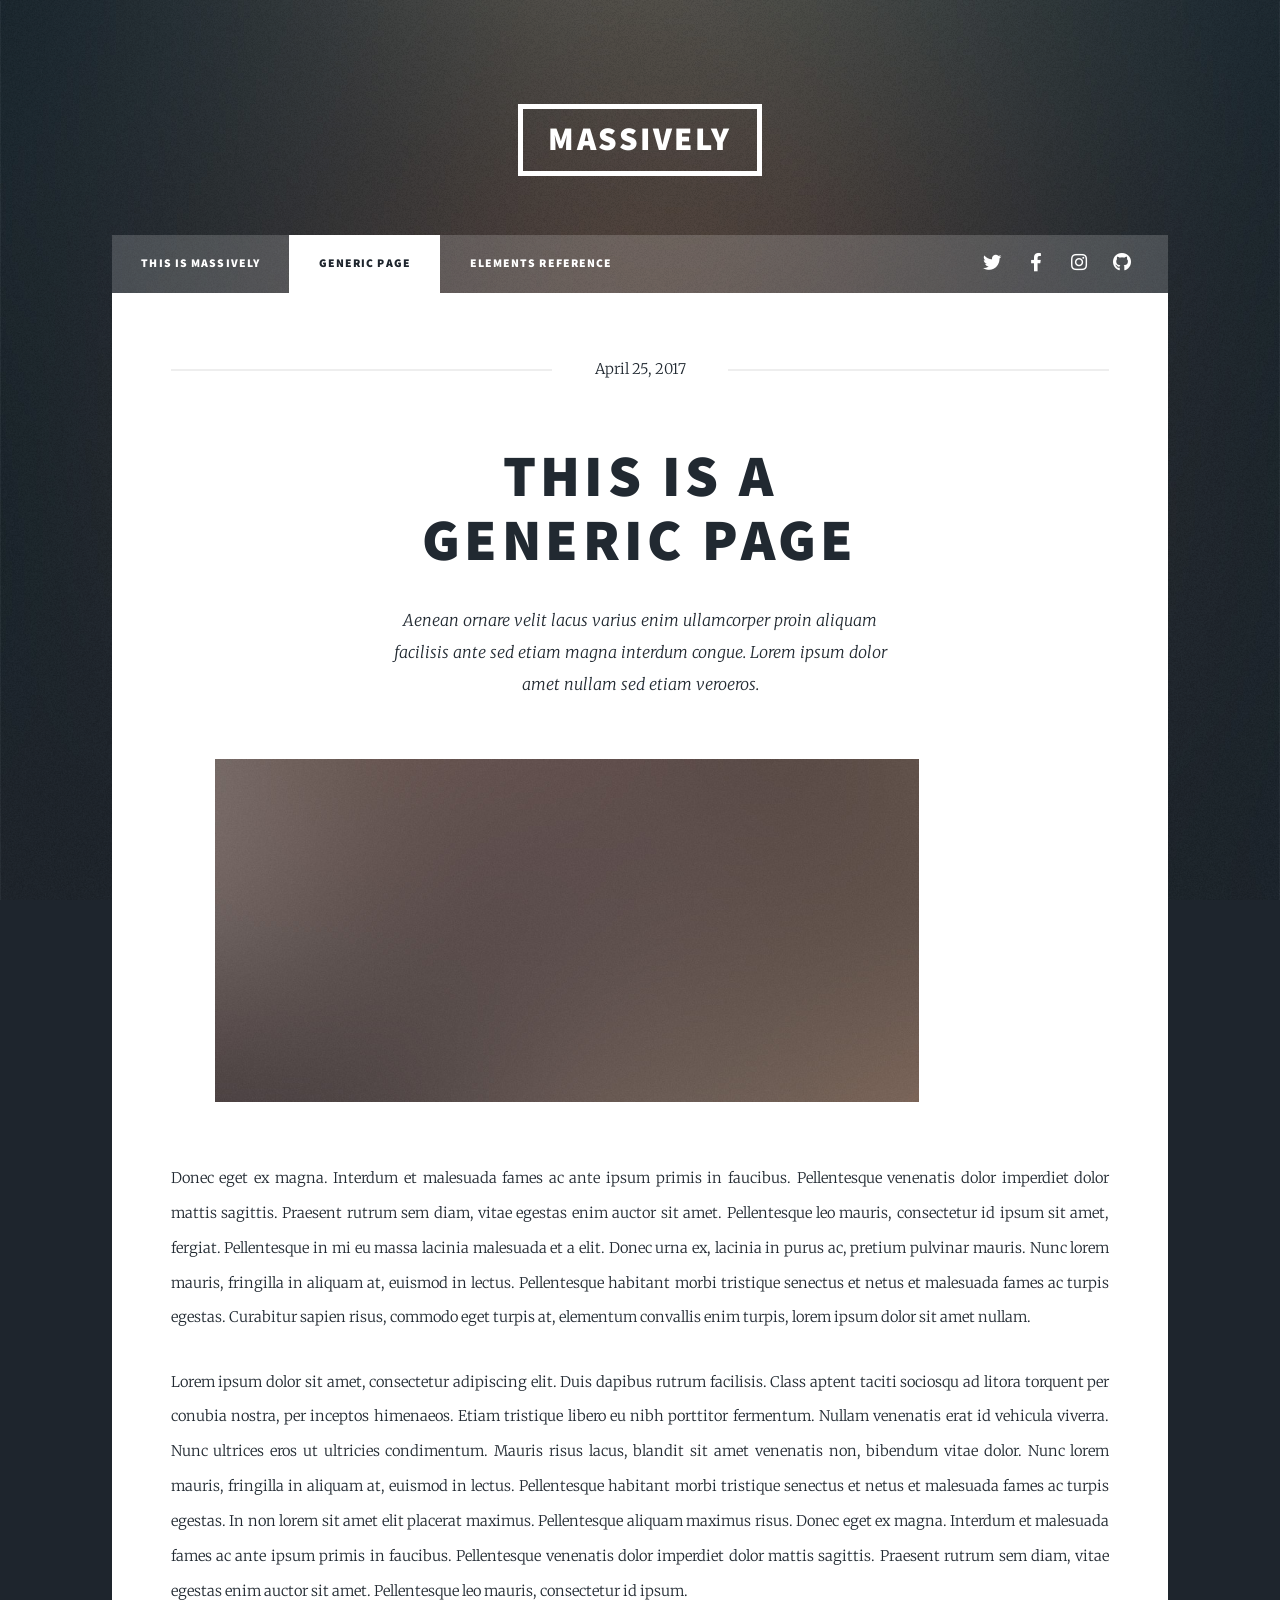
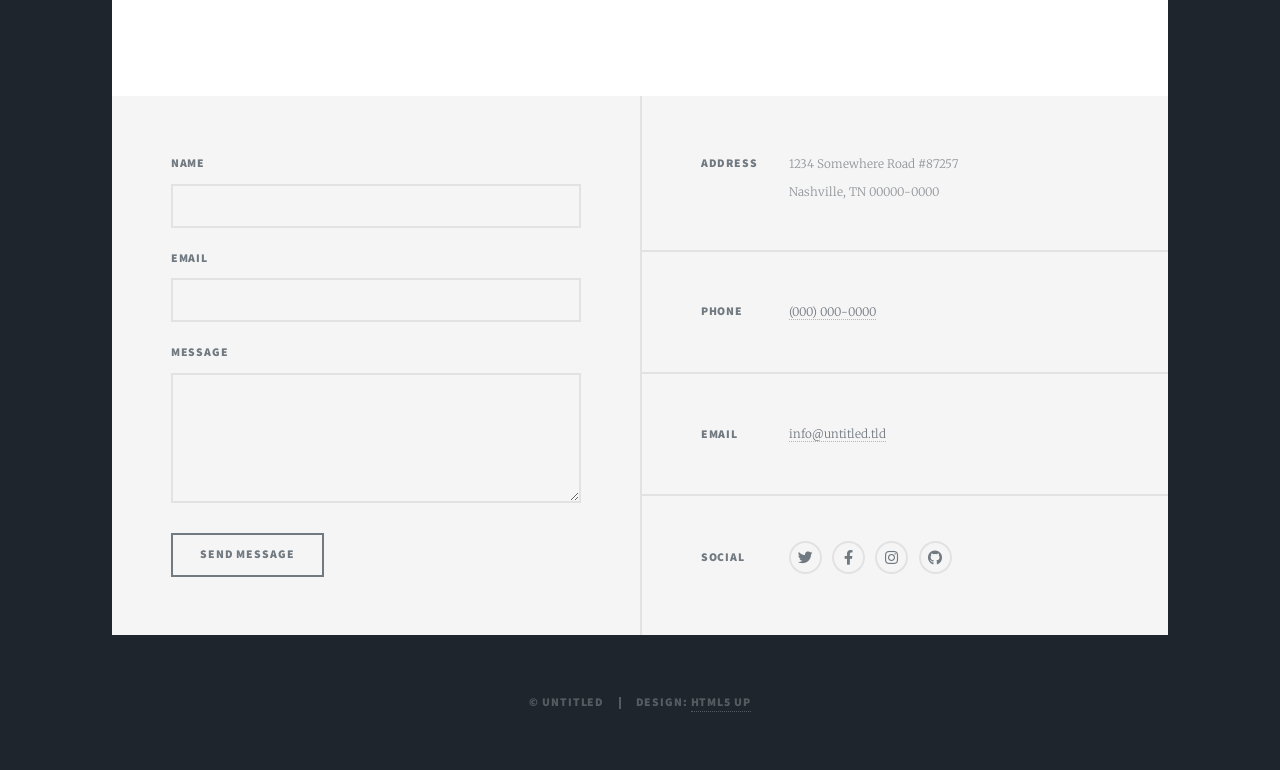
<file: generic.html>
<!DOCTYPE HTML>
<!--
	Massively by HTML5 UP
	html5up.net | @ajlkn
	Free for personal and commercial use under the CCA 3.0 license (html5up.net/license)
-->
<html>
	<head>
		<title>Generic Page - Massively by HTML5 UP</title>
		<meta charset="utf-8" />
		<meta name="viewport" content="width=device-width, initial-scale=1, user-scalable=no" />
		<link rel="stylesheet" href="assets/css/main.css" />
		<noscript><link rel="stylesheet" href="assets/css/noscript.css" /></noscript>
	</head>
	<body class="is-preload">

		<!-- Wrapper -->
			<div id="wrapper">

				<!-- Header -->
					<header id="header">
						<a href="index.html" class="logo">Massively</a>
					</header>

				<!-- Nav -->
					<nav id="nav">
						<ul class="links">
							<li><a href="index.html">This is Massively</a></li>
							<li class="active"><a href="generic.html">Generic Page</a></li>
							<li><a href="elements.html">Elements Reference</a></li>
						</ul>
						<ul class="icons">
							<li><a href="#" class="icon brands fa-twitter"><span class="label">Twitter</span></a></li>
							<li><a href="#" class="icon brands fa-facebook-f"><span class="label">Facebook</span></a></li>
							<li><a href="#" class="icon brands fa-instagram"><span class="label">Instagram</span></a></li>
							<li><a href="#" class="icon brands fa-github"><span class="label">GitHub</span></a></li>
						</ul>
					</nav>

				<!-- Main -->
					<div id="main">

						<!-- Post -->
							<section class="post">
								<header class="major">
									<span class="date">April 25, 2017</span>
									<h1>This is a<br />
									Generic Page</h1>
									<p>Aenean ornare velit lacus varius enim ullamcorper proin aliquam<br />
									facilisis ante sed etiam magna interdum congue. Lorem ipsum dolor<br />
									amet nullam sed etiam veroeros.</p>
								</header>
								<div class="image main"><img src="images/pic01.jpg" alt="" /></div>
								<p>Donec eget ex magna. Interdum et malesuada fames ac ante ipsum primis in faucibus. Pellentesque venenatis dolor imperdiet dolor mattis sagittis. Praesent rutrum sem diam, vitae egestas enim auctor sit amet. Pellentesque leo mauris, consectetur id ipsum sit amet, fergiat. Pellentesque in mi eu massa lacinia malesuada et a elit. Donec urna ex, lacinia in purus ac, pretium pulvinar mauris. Nunc lorem mauris, fringilla in aliquam at, euismod in lectus. Pellentesque habitant morbi tristique senectus et netus et malesuada fames ac turpis egestas. Curabitur sapien risus, commodo eget turpis at, elementum convallis enim turpis, lorem ipsum dolor sit amet nullam.</p>
								<p>Lorem ipsum dolor sit amet, consectetur adipiscing elit. Duis dapibus rutrum facilisis. Class aptent taciti sociosqu ad litora torquent per conubia nostra, per inceptos himenaeos. Etiam tristique libero eu nibh porttitor fermentum. Nullam venenatis erat id vehicula viverra. Nunc ultrices eros ut ultricies condimentum. Mauris risus lacus, blandit sit amet venenatis non, bibendum vitae dolor. Nunc lorem mauris, fringilla in aliquam at, euismod in lectus. Pellentesque habitant morbi tristique senectus et netus et malesuada fames ac turpis egestas. In non lorem sit amet elit placerat maximus. Pellentesque aliquam maximus risus. Donec eget ex magna. Interdum et malesuada fames ac ante ipsum primis in faucibus. Pellentesque venenatis dolor imperdiet dolor mattis sagittis. Praesent rutrum sem diam, vitae egestas enim auctor sit amet. Pellentesque leo mauris, consectetur id ipsum.</p>
							</section>

					</div>

				<!-- Footer -->
					<footer id="footer">
						<section>
							<form method="post" action="#">
								<div class="fields">
									<div class="field">
										<label for="name">Name</label>
										<input type="text" name="name" id="name" />
									</div>
									<div class="field">
										<label for="email">Email</label>
										<input type="text" name="email" id="email" />
									</div>
									<div class="field">
										<label for="message">Message</label>
										<textarea name="message" id="message" rows="3"></textarea>
									</div>
								</div>
								<ul class="actions">
									<li><input type="submit" value="Send Message" /></li>
								</ul>
							</form>
						</section>
						<section class="split contact">
							<section class="alt">
								<h3>Address</h3>
								<p>1234 Somewhere Road #87257<br />
								Nashville, TN 00000-0000</p>
							</section>
							<section>
								<h3>Phone</h3>
								<p><a href="#">(000) 000-0000</a></p>
							</section>
							<section>
								<h3>Email</h3>
								<p><a href="#">info@untitled.tld</a></p>
							</section>
							<section>
								<h3>Social</h3>
								<ul class="icons alt">
									<li><a href="#" class="icon brands alt fa-twitter"><span class="label">Twitter</span></a></li>
									<li><a href="#" class="icon brands alt fa-facebook-f"><span class="label">Facebook</span></a></li>
									<li><a href="#" class="icon brands alt fa-instagram"><span class="label">Instagram</span></a></li>
									<li><a href="#" class="icon brands alt fa-github"><span class="label">GitHub</span></a></li>
								</ul>
							</section>
						</section>
					</footer>

				<!-- Copyright -->
					<div id="copyright">
						<ul><li>&copy; Untitled</li><li>Design: <a href="https://html5up.net">HTML5 UP</a></li></ul>
					</div>

			</div>

		<!-- Scripts -->
			<script src="assets/js/jquery.min.js"></script>
			<script src="assets/js/jquery.scrollex.min.js"></script>
			<script src="assets/js/jquery.scrolly.min.js"></script>
			<script src="assets/js/browser.min.js"></script>
			<script src="assets/js/breakpoints.min.js"></script>
			<script src="assets/js/util.js"></script>
			<script src="assets/js/main.js"></script>

	</body>
</html>
</file>
<file: assets/css/main.css>
@import url(fontawesome-all.min.css);
@import url("https://fonts.googleapis.com/css?family=Merriweather:300,700,300italic,700italic|Source+Sans+Pro:900");

/*
	Massively by HTML5 UP
	html5up.net | @ajlkn
	Free for personal and commercial use under the CCA 3.0 license (html5up.net/license)
*/

html, body, div, span, applet, object,
iframe, h1, h2, h3, h4, h5, h6, p, blockquote,
pre, a, abbr, acronym, address, big, cite,
code, del, dfn, em, img, ins, kbd, q, s, samp,
small, strike, strong, sub, sup, tt, var, b,
u, i, center, dl, dt, dd, ol, ul, li, fieldset,
form, label, legend, table, caption, tbody,
tfoot, thead, tr, th, td, article, aside,
canvas, details, embed, figure, figcaption,
footer, header, hgroup, menu, nav, output, ruby,
section, summary, time, mark, audio, video {
	margin: 0;
	padding: 0;
	border: 0;
	font-size: 100%;
	font: inherit;
	vertical-align: baseline;}

article, aside, details, figcaption, figure,
footer, header, hgroup, menu, nav, section {
	display: block;}

body {
	line-height: 1;
}

ol, ul {
	list-style: none;
}

blockquote, q {
	quotes: none;
}

	blockquote:before, blockquote:after, q:before, q:after {
		content: '';
		content: none;
	}

table {
	border-collapse: collapse;
	border-spacing: 0;
}

body {
	-webkit-text-size-adjust: none;
}

mark {
	background-color: transparent;
	color: inherit;
}

input::-moz-focus-inner {
	border: 0;
	padding: 0;
}

input, select, textarea {
	-moz-appearance: none;
	-webkit-appearance: none;
	-ms-appearance: none;
	appearance: none;
}

/* Basic */

	@-ms-viewport {
		width: device-width;
	}

	body {
		-ms-overflow-style: scrollbar;
	}

	@media screen and (max-width: 480px) {

		html, body {
			min-width: 320px;
		}

	}

	html {
		box-sizing: border-box;
	}

	*, *:before, *:after {
		box-sizing: inherit;
	}

	body {
		background-color: #1e252d;
	}

		body.is-preload *, body.is-preload *:before, body.is-preload *:after {
			-moz-animation: none !important;
			-webkit-animation: none !important;
			-ms-animation: none !important;
			animation: none !important;
			-moz-transition: none !important;
			-webkit-transition: none !important;
			-ms-transition: none !important;
			transition: none !important;
		}

/* Type */

	html {
		font-size: 16pt;
	}

		@media screen and (max-width: 1680px) {

			html {
				font-size: 12pt;
			}

		}

		@media screen and (max-width: 1280px) {

			html {
				font-size: 11pt;
			}

		}

		@media screen and (max-width: 360px) {

			html {
				font-size: 10pt;
			}

		}

	body {
		color: #212931;
	}

	body, input, select, textarea {
		font-family: "Merriweather", Georgia, serif;
		font-weight: 300;
		font-size: 1rem;
		line-height: 2.375;
	}

	a {
		-moz-transition: color 0.2s ease-in-out, background-color 0.2s ease-in-out, border-color 0.2s ease-in-out, box-shadow 0.2s ease-in-out;
		-webkit-transition: color 0.2s ease-in-out, background-color 0.2s ease-in-out, border-color 0.2s ease-in-out, box-shadow 0.2s ease-in-out;
		-ms-transition: color 0.2s ease-in-out, background-color 0.2s ease-in-out, border-color 0.2s ease-in-out, box-shadow 0.2s ease-in-out;
		transition: color 0.2s ease-in-out, background-color 0.2s ease-in-out, border-color 0.2s ease-in-out, box-shadow 0.2s ease-in-out;
		border-bottom: dotted 1px;
		text-decoration: none;
	}

		a:hover {
			border-bottom-color: transparent;
		}

	strong, b {
		font-weight: 600;
	}

	em, i {
		font-style: italic;
	}

	p {
		text-align: justify;
		margin: 0 0 2rem 0;
	}

	h1, h2, h3, h4, h5, h6 {
		font-family: "Source Sans Pro", Helvetica, sans-serif;
		font-weight: 900;
		line-height: 1.5;
		letter-spacing: 0.075em;
		text-transform: uppercase;
		margin: 0 0 1rem 0;
	}

		h1 a, h2 a, h3 a, h4 a, h5 a, h6 a {
			border-bottom: 0;
			color: inherit;
			text-decoration: none;
		}

	h1 {
		font-size: 4rem;
		line-height: 1.1;
		margin: 0 0 2rem 0;
	}

	h2 {
		font-size: 1.75rem;
		line-height: 1.3;
		margin: 0 0 1.5rem 0;
	}

	h3 {
		font-size: 1.25rem;
		margin: 0 0 1.5rem 0;
	}

	h4 {
		font-size: 1rem;
	}

	h5 {
		font-size: 0.9rem;
	}

	h6 {
		font-size: 0.8rem;
	}

	sub {
		font-size: 0.8rem;
		position: relative;
		top: 0.5rem;
	}

	sup {
		font-size: 0.8rem;
		position: relative;
		top: -0.5rem;
	}

	blockquote {
		border-left: solid 4px;
		font-style: italic;
		margin: 0 0 2rem 0;
		padding: 0.5rem 0 0.5rem 2rem;
	}

	code {
		border: solid 2px;
		font-family: "Courier New", monospace;
		font-size: 0.9rem;
		margin: 0 0.25rem;
		padding: 0.25rem 0.65rem;
	}

	pre {
		-webkit-overflow-scrolling: touch;
		font-family: "Courier New", monospace;
		font-size: 0.9rem;
		margin: 0 0 2rem 0;
	}

		pre code {
			display: block;
			line-height: 1.75;
			padding: 1rem 1.5rem;
			overflow-x: auto;
		}

	hr {
		border: 0;
		border-bottom: solid 2px;
		margin: 3rem 0;
	}

		hr.major {
			margin: 5rem 0;
		}

	.align-left {
		text-align: left;
	}

	.align-center {
		text-align: center;
	}

	.align-right {
		text-align: right;
	}

	input, select, textarea {
		color: #212931;
	}

	a {
		color: #212931;
		border-bottom-color: rgba(33, 41, 49, 0.5);
	}

		a:hover {
			border-bottom-color: transparent;
			color: #18bfef !important;
		}

	strong, b {
		color: #212931;
	}

	h1, h2, h3, h4, h5, h6 {
		color: #212931;
	}

	blockquote {
		border-left-color: #eeeeee;
	}

	code {
		background: rgba(220, 220, 220, 0.25);
		border-color: #eeeeee;
	}

	hr {
		border-bottom-color: #eeeeee;
	}

/* Row */

	.row {
		display: flex;
		flex-wrap: wrap;
		box-sizing: border-box;
		align-items: stretch;
	}

		.row > * {
			box-sizing: border-box;
		}

		.row.gtr-uniform > * > :last-child {
			margin-bottom: 0;
		}

		.row.aln-left {
			justify-content: flex-start;
		}

		.row.aln-center {
			justify-content: center;
		}

		.row.aln-right {
			justify-content: flex-end;
		}

		.row.aln-top {
			align-items: flex-start;
		}

		.row.aln-middle {
			align-items: center;
		}

		.row.aln-bottom {
			align-items: flex-end;
		}

		.row > .imp {
			order: -1;
		}

		.row > .col-1 {
			width: 8.33333%;
		}

		.row > .off-1 {
			margin-left: 8.33333%;
		}

		.row > .col-2 {
			width: 16.66667%;
		}

		.row > .off-2 {
			margin-left: 16.66667%;
		}

		.row > .col-3 {
			width: 25%;
		}

		.row > .off-3 {
			margin-left: 25%;
		}

		.row > .col-4 {
			width: 33.33333%;
		}

		.row > .off-4 {
			margin-left: 33.33333%;
		}

		.row > .col-5 {
			width: 41.66667%;
		}

		.row > .off-5 {
			margin-left: 41.66667%;
		}

		.row > .col-6 {
			width: 50%;
		}

		.row > .off-6 {
			margin-left: 50%;
		}

		.row > .col-7 {
			width: 58.33333%;
		}

		.row > .off-7 {
			margin-left: 58.33333%;
		}

		.row > .col-8 {
			width: 66.66667%;
		}

		.row > .off-8 {
			margin-left: 66.66667%;
		}

		.row > .col-9 {
			width: 75%;
		}

		.row > .off-9 {
			margin-left: 75%;
		}

		.row > .col-10 {
			width: 83.33333%;
		}

		.row > .off-10 {
			margin-left: 83.33333%;
		}

		.row > .col-11 {
			width: 91.66667%;
		}

		.row > .off-11 {
			margin-left: 91.66667%;
		}

		.row > .col-12 {
			width: 100%;
		}

		.row > .off-12 {
			margin-left: 100%;
		}

		.row.gtr-0 {
			margin-top: 0;
			margin-left: 0rem;
		}

			.row.gtr-0 > * {
				padding: 0 0 0 0rem;
			}

			.row.gtr-0.gtr-uniform {
				margin-top: 0rem;
			}

				.row.gtr-0.gtr-uniform > * {
					padding-top: 0rem;
				}

		.row.gtr-25 {
			margin-top: 0;
			margin-left: -0.375rem;
		}

			.row.gtr-25 > * {
				padding: 0 0 0 0.375rem;
			}

			.row.gtr-25.gtr-uniform {
				margin-top: -0.375rem;
			}

				.row.gtr-25.gtr-uniform > * {
					padding-top: 0.375rem;
				}

		.row.gtr-50 {
			margin-top: 0;
			margin-left: -0.75rem;
		}

			.row.gtr-50 > * {
				padding: 0 0 0 0.75rem;
			}

			.row.gtr-50.gtr-uniform {
				margin-top: -0.75rem;
			}

				.row.gtr-50.gtr-uniform > * {
					padding-top: 0.75rem;
				}

		.row {
			margin-top: 0;
			margin-left: -1.5rem;
		}

			.row > * {
				padding: 0 0 0 1.5rem;
			}

			.row.gtr-uniform {
				margin-top: -1.5rem;
			}

				.row.gtr-uniform > * {
					padding-top: 1.5rem;
				}

		.row.gtr-150 {
			margin-top: 0;
			margin-left: -2.25rem;
		}

			.row.gtr-150 > * {
				padding: 0 0 0 2.25rem;
			}

			.row.gtr-150.gtr-uniform {
				margin-top: -2.25rem;
			}

				.row.gtr-150.gtr-uniform > * {
					padding-top: 2.25rem;
				}

		.row.gtr-200 {
			margin-top: 0;
			margin-left: -3rem;
		}

			.row.gtr-200 > * {
				padding: 0 0 0 3rem;
			}

			.row.gtr-200.gtr-uniform {
				margin-top: -3rem;
			}

				.row.gtr-200.gtr-uniform > * {
					padding-top: 3rem;
				}

		@media screen and (max-width: 1680px) {

			.row {
				display: flex;
				flex-wrap: wrap;
				box-sizing: border-box;
				align-items: stretch;
			}

				.row > * {
					box-sizing: border-box;
				}

				.row.gtr-uniform > * > :last-child {
					margin-bottom: 0;
				}

				.row.aln-left {
					justify-content: flex-start;
				}

				.row.aln-center {
					justify-content: center;
				}

				.row.aln-right {
					justify-content: flex-end;
				}

				.row.aln-top {
					align-items: flex-start;
				}

				.row.aln-middle {
					align-items: center;
				}

				.row.aln-bottom {
					align-items: flex-end;
				}

				.row > .imp-xlarge {
					order: -1;
				}

				.row > .col-1-xlarge {
					width: 8.33333%;
				}

				.row > .off-1-xlarge {
					margin-left: 8.33333%;
				}

				.row > .col-2-xlarge {
					width: 16.66667%;
				}

				.row > .off-2-xlarge {
					margin-left: 16.66667%;
				}

				.row > .col-3-xlarge {
					width: 25%;
				}

				.row > .off-3-xlarge {
					margin-left: 25%;
				}

				.row > .col-4-xlarge {
					width: 33.33333%;
				}

				.row > .off-4-xlarge {
					margin-left: 33.33333%;
				}

				.row > .col-5-xlarge {
					width: 41.66667%;
				}

				.row > .off-5-xlarge {
					margin-left: 41.66667%;
				}

				.row > .col-6-xlarge {
					width: 50%;
				}

				.row > .off-6-xlarge {
					margin-left: 50%;
				}

				.row > .col-7-xlarge {
					width: 58.33333%;
				}

				.row > .off-7-xlarge {
					margin-left: 58.33333%;
				}

				.row > .col-8-xlarge {
					width: 66.66667%;
				}

				.row > .off-8-xlarge {
					margin-left: 66.66667%;
				}

				.row > .col-9-xlarge {
					width: 75%;
				}

				.row > .off-9-xlarge {
					margin-left: 75%;
				}

				.row > .col-10-xlarge {
					width: 83.33333%;
				}

				.row > .off-10-xlarge {
					margin-left: 83.33333%;
				}

				.row > .col-11-xlarge {
					width: 91.66667%;
				}

				.row > .off-11-xlarge {
					margin-left: 91.66667%;
				}

				.row > .col-12-xlarge {
					width: 100%;
				}

				.row > .off-12-xlarge {
					margin-left: 100%;
				}

				.row.gtr-0 {
					margin-top: 0;
					margin-left: 0rem;
				}

					.row.gtr-0 > * {
						padding: 0 0 0 0rem;
					}

					.row.gtr-0.gtr-uniform {
						margin-top: 0rem;
					}

						.row.gtr-0.gtr-uniform > * {
							padding-top: 0rem;
						}

				.row.gtr-25 {
					margin-top: 0;
					margin-left: -0.375rem;
				}

					.row.gtr-25 > * {
						padding: 0 0 0 0.375rem;
					}

					.row.gtr-25.gtr-uniform {
						margin-top: -0.375rem;
					}

						.row.gtr-25.gtr-uniform > * {
							padding-top: 0.375rem;
						}

				.row.gtr-50 {
					margin-top: 0;
					margin-left: -0.75rem;
				}

					.row.gtr-50 > * {
						padding: 0 0 0 0.75rem;
					}

					.row.gtr-50.gtr-uniform {
						margin-top: -0.75rem;
					}

						.row.gtr-50.gtr-uniform > * {
							padding-top: 0.75rem;
						}

				.row {
					margin-top: 0;
					margin-left: -1.5rem;
				}

					.row > * {
						padding: 0 0 0 1.5rem;
					}

					.row.gtr-uniform {
						margin-top: -1.5rem;
					}

						.row.gtr-uniform > * {
							padding-top: 1.5rem;
						}

				.row.gtr-150 {
					margin-top: 0;
					margin-left: -2.25rem;
				}

					.row.gtr-150 > * {
						padding: 0 0 0 2.25rem;
					}

					.row.gtr-150.gtr-uniform {
						margin-top: -2.25rem;
					}

						.row.gtr-150.gtr-uniform > * {
							padding-top: 2.25rem;
						}

				.row.gtr-200 {
					margin-top: 0;
					margin-left: -3rem;
				}

					.row.gtr-200 > * {
						padding: 0 0 0 3rem;
					}

					.row.gtr-200.gtr-uniform {
						margin-top: -3rem;
					}

						.row.gtr-200.gtr-uniform > * {
							padding-top: 3rem;
						}

		}

		@media screen and (max-width: 1280px) {

			.row {
				display: flex;
				flex-wrap: wrap;
				box-sizing: border-box;
				align-items: stretch;
			}

				.row > * {
					box-sizing: border-box;
				}

				.row.gtr-uniform > * > :last-child {
					margin-bottom: 0;
				}

				.row.aln-left {
					justify-content: flex-start;
				}

				.row.aln-center {
					justify-content: center;
				}

				.row.aln-right {
					justify-content: flex-end;
				}

				.row.aln-top {
					align-items: flex-start;
				}

				.row.aln-middle {
					align-items: center;
				}

				.row.aln-bottom {
					align-items: flex-end;
				}

				.row > .imp-large {
					order: -1;
				}

				.row > .col-1-large {
					width: 8.33333%;
				}

				.row > .off-1-large {
					margin-left: 8.33333%;
				}

				.row > .col-2-large {
					width: 16.66667%;
				}

				.row > .off-2-large {
					margin-left: 16.66667%;
				}

				.row > .col-3-large {
					width: 25%;
				}

				.row > .off-3-large {
					margin-left: 25%;
				}

				.row > .col-4-large {
					width: 33.33333%;
				}

				.row > .off-4-large {
					margin-left: 33.33333%;
				}

				.row > .col-5-large {
					width: 41.66667%;
				}

				.row > .off-5-large {
					margin-left: 41.66667%;
				}

				.row > .col-6-large {
					width: 50%;
				}

				.row > .off-6-large {
					margin-left: 50%;
				}

				.row > .col-7-large {
					width: 58.33333%;
				}

				.row > .off-7-large {
					margin-left: 58.33333%;
				}

				.row > .col-8-large {
					width: 66.66667%;
				}

				.row > .off-8-large {
					margin-left: 66.66667%;
				}

				.row > .col-9-large {
					width: 75%;
				}

				.row > .off-9-large {
					margin-left: 75%;
				}

				.row > .col-10-large {
					width: 83.33333%;
				}

				.row > .off-10-large {
					margin-left: 83.33333%;
				}

				.row > .col-11-large {
					width: 91.66667%;
				}

				.row > .off-11-large {
					margin-left: 91.66667%;
				}

				.row > .col-12-large {
					width: 100%;
				}

				.row > .off-12-large {
					margin-left: 100%;
				}

				.row.gtr-0 {
					margin-top: 0;
					margin-left: 0rem;
				}

					.row.gtr-0 > * {
						padding: 0 0 0 0rem;
					}

					.row.gtr-0.gtr-uniform {
						margin-top: 0rem;
					}

						.row.gtr-0.gtr-uniform > * {
							padding-top: 0rem;
						}

				.row.gtr-25 {
					margin-top: 0;
					margin-left: -0.375rem;
				}

					.row.gtr-25 > * {
						padding: 0 0 0 0.375rem;
					}

					.row.gtr-25.gtr-uniform {
						margin-top: -0.375rem;
					}

						.row.gtr-25.gtr-uniform > * {
							padding-top: 0.375rem;
						}

				.row.gtr-50 {
					margin-top: 0;
					margin-left: -0.75rem;
				}

					.row.gtr-50 > * {
						padding: 0 0 0 0.75rem;
					}

					.row.gtr-50.gtr-uniform {
						margin-top: -0.75rem;
					}

						.row.gtr-50.gtr-uniform > * {
							padding-top: 0.75rem;
						}

				.row {
					margin-top: 0;
					margin-left: -1.5rem;
				}

					.row > * {
						padding: 0 0 0 1.5rem;
					}

					.row.gtr-uniform {
						margin-top: -1.5rem;
					}

						.row.gtr-uniform > * {
							padding-top: 1.5rem;
						}

				.row.gtr-150 {
					margin-top: 0;
					margin-left: -2.25rem;
				}

					.row.gtr-150 > * {
						padding: 0 0 0 2.25rem;
					}

					.row.gtr-150.gtr-uniform {
						margin-top: -2.25rem;
					}

						.row.gtr-150.gtr-uniform > * {
							padding-top: 2.25rem;
						}

				.row.gtr-200 {
					margin-top: 0;
					margin-left: -3rem;
				}

					.row.gtr-200 > * {
						padding: 0 0 0 3rem;
					}

					.row.gtr-200.gtr-uniform {
						margin-top: -3rem;
					}

						.row.gtr-200.gtr-uniform > * {
							padding-top: 3rem;
						}

		}

		@media screen and (max-width: 980px) {

			.row {
				display: flex;
				flex-wrap: wrap;
				box-sizing: border-box;
				align-items: stretch;
			}

				.row > * {
					box-sizing: border-box;
				}

				.row.gtr-uniform > * > :last-child {
					margin-bottom: 0;
				}

				.row.aln-left {
					justify-content: flex-start;
				}

				.row.aln-center {
					justify-content: center;
				}

				.row.aln-right {
					justify-content: flex-end;
				}

				.row.aln-top {
					align-items: flex-start;
				}

				.row.aln-middle {
					align-items: center;
				}

				.row.aln-bottom {
					align-items: flex-end;
				}

				.row > .imp-medium {
					order: -1;
				}

				.row > .col-1-medium {
					width: 8.33333%;
				}

				.row > .off-1-medium {
					margin-left: 8.33333%;
				}

				.row > .col-2-medium {
					width: 16.66667%;
				}

				.row > .off-2-medium {
					margin-left: 16.66667%;
				}

				.row > .col-3-medium {
					width: 25%;
				}

				.row > .off-3-medium {
					margin-left: 25%;
				}

				.row > .col-4-medium {
					width: 33.33333%;
				}

				.row > .off-4-medium {
					margin-left: 33.33333%;
				}

				.row > .col-5-medium {
					width: 41.66667%;
				}

				.row > .off-5-medium {
					margin-left: 41.66667%;
				}

				.row > .col-6-medium {
					width: 50%;
				}

				.row > .off-6-medium {
					margin-left: 50%;
				}

				.row > .col-7-medium {
					width: 58.33333%;
				}

				.row > .off-7-medium {
					margin-left: 58.33333%;
				}

				.row > .col-8-medium {
					width: 66.66667%;
				}

				.row > .off-8-medium {
					margin-left: 66.66667%;
				}

				.row > .col-9-medium {
					width: 75%;
				}

				.row > .off-9-medium {
					margin-left: 75%;
				}

				.row > .col-10-medium {
					width: 83.33333%;
				}

				.row > .off-10-medium {
					margin-left: 83.33333%;
				}

				.row > .col-11-medium {
					width: 91.66667%;
				}

				.row > .off-11-medium {
					margin-left: 91.66667%;
				}

				.row > .col-12-medium {
					width: 100%;
				}

				.row > .off-12-medium {
					margin-left: 100%;
				}

				.row.gtr-0 {
					margin-top: 0;
					margin-left: 0rem;
				}

					.row.gtr-0 > * {
						padding: 0 0 0 0rem;
					}

					.row.gtr-0.gtr-uniform {
						margin-top: 0rem;
					}

						.row.gtr-0.gtr-uniform > * {
							padding-top: 0rem;
						}

				.row.gtr-25 {
					margin-top: 0;
					margin-left: -0.375rem;
				}

					.row.gtr-25 > * {
						padding: 0 0 0 0.375rem;
					}

					.row.gtr-25.gtr-uniform {
						margin-top: -0.375rem;
					}

						.row.gtr-25.gtr-uniform > * {
							padding-top: 0.375rem;
						}

				.row.gtr-50 {
					margin-top: 0;
					margin-left: -0.75rem;
				}

					.row.gtr-50 > * {
						padding: 0 0 0 0.75rem;
					}

					.row.gtr-50.gtr-uniform {
						margin-top: -0.75rem;
					}

						.row.gtr-50.gtr-uniform > * {
							padding-top: 0.75rem;
						}

				.row {
					margin-top: 0;
					margin-left: -1.5rem;
				}

					.row > * {
						padding: 0 0 0 1.5rem;
					}

					.row.gtr-uniform {
						margin-top: -1.5rem;
					}

						.row.gtr-uniform > * {
							padding-top: 1.5rem;
						}

				.row.gtr-150 {
					margin-top: 0;
					margin-left: -2.25rem;
				}

					.row.gtr-150 > * {
						padding: 0 0 0 2.25rem;
					}

					.row.gtr-150.gtr-uniform {
						margin-top: -2.25rem;
					}

						.row.gtr-150.gtr-uniform > * {
							padding-top: 2.25rem;
						}

				.row.gtr-200 {
					margin-top: 0;
					margin-left: -3rem;
				}

					.row.gtr-200 > * {
						padding: 0 0 0 3rem;
					}

					.row.gtr-200.gtr-uniform {
						margin-top: -3rem;
					}

						.row.gtr-200.gtr-uniform > * {
							padding-top: 3rem;
						}

		}

		@media screen and (max-width: 736px) {

			.row {
				display: flex;
				flex-wrap: wrap;
				box-sizing: border-box;
				align-items: stretch;
			}

				.row > * {
					box-sizing: border-box;
				}

				.row.gtr-uniform > * > :last-child {
					margin-bottom: 0;
				}

				.row.aln-left {
					justify-content: flex-start;
				}

				.row.aln-center {
					justify-content: center;
				}

				.row.aln-right {
					justify-content: flex-end;
				}

				.row.aln-top {
					align-items: flex-start;
				}

				.row.aln-middle {
					align-items: center;
				}

				.row.aln-bottom {
					align-items: flex-end;
				}

				.row > .imp-small {
					order: -1;
				}

				.row > .col-1-small {
					width: 8.33333%;
				}

				.row > .off-1-small {
					margin-left: 8.33333%;
				}

				.row > .col-2-small {
					width: 16.66667%;
				}

				.row > .off-2-small {
					margin-left: 16.66667%;
				}

				.row > .col-3-small {
					width: 25%;
				}

				.row > .off-3-small {
					margin-left: 25%;
				}

				.row > .col-4-small {
					width: 33.33333%;
				}

				.row > .off-4-small {
					margin-left: 33.33333%;
				}

				.row > .col-5-small {
					width: 41.66667%;
				}

				.row > .off-5-small {
					margin-left: 41.66667%;
				}

				.row > .col-6-small {
					width: 50%;
				}

				.row > .off-6-small {
					margin-left: 50%;
				}

				.row > .col-7-small {
					width: 58.33333%;
				}

				.row > .off-7-small {
					margin-left: 58.33333%;
				}

				.row > .col-8-small {
					width: 66.66667%;
				}

				.row > .off-8-small {
					margin-left: 66.66667%;
				}

				.row > .col-9-small {
					width: 75%;
				}

				.row > .off-9-small {
					margin-left: 75%;
				}

				.row > .col-10-small {
					width: 83.33333%;
				}

				.row > .off-10-small {
					margin-left: 83.33333%;
				}

				.row > .col-11-small {
					width: 91.66667%;
				}

				.row > .off-11-small {
					margin-left: 91.66667%;
				}

				.row > .col-12-small {
					width: 100%;
				}

				.row > .off-12-small {
					margin-left: 100%;
				}

				.row.gtr-0 {
					margin-top: 0;
					margin-left: 0rem;
				}

					.row.gtr-0 > * {
						padding: 0 0 0 0rem;
					}

					.row.gtr-0.gtr-uniform {
						margin-top: 0rem;
					}

						.row.gtr-0.gtr-uniform > * {
							padding-top: 0rem;
						}

				.row.gtr-25 {
					margin-top: 0;
					margin-left: -0.375rem;
				}

					.row.gtr-25 > * {
						padding: 0 0 0 0.375rem;
					}

					.row.gtr-25.gtr-uniform {
						margin-top: -0.375rem;
					}

						.row.gtr-25.gtr-uniform > * {
							padding-top: 0.375rem;
						}

				.row.gtr-50 {
					margin-top: 0;
					margin-left: -0.75rem;
				}

					.row.gtr-50 > * {
						padding: 0 0 0 0.75rem;
					}

					.row.gtr-50.gtr-uniform {
						margin-top: -0.75rem;
					}

						.row.gtr-50.gtr-uniform > * {
							padding-top: 0.75rem;
						}

				.row {
					margin-top: 0;
					margin-left: -1.5rem;
				}

					.row > * {
						padding: 0 0 0 1.5rem;
					}

					.row.gtr-uniform {
						margin-top: -1.5rem;
					}

						.row.gtr-uniform > * {
							padding-top: 1.5rem;
						}

				.row.gtr-150 {
					margin-top: 0;
					margin-left: -2.25rem;
				}

					.row.gtr-150 > * {
						padding: 0 0 0 2.25rem;
					}

					.row.gtr-150.gtr-uniform {
						margin-top: -2.25rem;
					}

						.row.gtr-150.gtr-uniform > * {
							padding-top: 2.25rem;
						}

				.row.gtr-200 {
					margin-top: 0;
					margin-left: -3rem;
				}

					.row.gtr-200 > * {
						padding: 0 0 0 3rem;
					}

					.row.gtr-200.gtr-uniform {
						margin-top: -3rem;
					}

						.row.gtr-200.gtr-uniform > * {
							padding-top: 3rem;
						}

		}

		@media screen and (max-width: 480px) {

			.row {
				display: flex;
				flex-wrap: wrap;
				box-sizing: border-box;
				align-items: stretch;
			}

				.row > * {
					box-sizing: border-box;
				}

				.row.gtr-uniform > * > :last-child {
					margin-bottom: 0;
				}

				.row.aln-left {
					justify-content: flex-start;
				}

				.row.aln-center {
					justify-content: center;
				}

				.row.aln-right {
					justify-content: flex-end;
				}

				.row.aln-top {
					align-items: flex-start;
				}

				.row.aln-middle {
					align-items: center;
				}

				.row.aln-bottom {
					align-items: flex-end;
				}

				.row > .imp-xsmall {
					order: -1;
				}

				.row > .col-1-xsmall {
					width: 8.33333%;
				}

				.row > .off-1-xsmall {
					margin-left: 8.33333%;
				}

				.row > .col-2-xsmall {
					width: 16.66667%;
				}

				.row > .off-2-xsmall {
					margin-left: 16.66667%;
				}

				.row > .col-3-xsmall {
					width: 25%;
				}

				.row > .off-3-xsmall {
					margin-left: 25%;
				}

				.row > .col-4-xsmall {
					width: 33.33333%;
				}

				.row > .off-4-xsmall {
					margin-left: 33.33333%;
				}

				.row > .col-5-xsmall {
					width: 41.66667%;
				}

				.row > .off-5-xsmall {
					margin-left: 41.66667%;
				}

				.row > .col-6-xsmall {
					width: 50%;
				}

				.row > .off-6-xsmall {
					margin-left: 50%;
				}

				.row > .col-7-xsmall {
					width: 58.33333%;
				}

				.row > .off-7-xsmall {
					margin-left: 58.33333%;
				}

				.row > .col-8-xsmall {
					width: 66.66667%;
				}

				.row > .off-8-xsmall {
					margin-left: 66.66667%;
				}

				.row > .col-9-xsmall {
					width: 75%;
				}

				.row > .off-9-xsmall {
					margin-left: 75%;
				}

				.row > .col-10-xsmall {
					width: 83.33333%;
				}

				.row > .off-10-xsmall {
					margin-left: 83.33333%;
				}

				.row > .col-11-xsmall {
					width: 91.66667%;
				}

				.row > .off-11-xsmall {
					margin-left: 91.66667%;
				}

				.row > .col-12-xsmall {
					width: 100%;
				}

				.row > .off-12-xsmall {
					margin-left: 100%;
				}

				.row.gtr-0 {
					margin-top: 0;
					margin-left: 0rem;
				}

					.row.gtr-0 > * {
						padding: 0 0 0 0rem;
					}

					.row.gtr-0.gtr-uniform {
						margin-top: 0rem;
					}

						.row.gtr-0.gtr-uniform > * {
							padding-top: 0rem;
						}

				.row.gtr-25 {
					margin-top: 0;
					margin-left: -0.375rem;
				}

					.row.gtr-25 > * {
						padding: 0 0 0 0.375rem;
					}

					.row.gtr-25.gtr-uniform {
						margin-top: -0.375rem;
					}

						.row.gtr-25.gtr-uniform > * {
							padding-top: 0.375rem;
						}

				.row.gtr-50 {
					margin-top: 0;
					margin-left: -0.75rem;
				}

					.row.gtr-50 > * {
						padding: 0 0 0 0.75rem;
					}

					.row.gtr-50.gtr-uniform {
						margin-top: -0.75rem;
					}

						.row.gtr-50.gtr-uniform > * {
							padding-top: 0.75rem;
						}

				.row {
					margin-top: 0;
					margin-left: -1.5rem;
				}

					.row > * {
						padding: 0 0 0 1.5rem;
					}

					.row.gtr-uniform {
						margin-top: -1.5rem;
					}

						.row.gtr-uniform > * {
							padding-top: 1.5rem;
						}

				.row.gtr-150 {
					margin-top: 0;
					margin-left: -2.25rem;
				}

					.row.gtr-150 > * {
						padding: 0 0 0 2.25rem;
					}

					.row.gtr-150.gtr-uniform {
						margin-top: -2.25rem;
					}

						.row.gtr-150.gtr-uniform > * {
							padding-top: 2.25rem;
						}

				.row.gtr-200 {
					margin-top: 0;
					margin-left: -3rem;
				}

					.row.gtr-200 > * {
						padding: 0 0 0 3rem;
					}

					.row.gtr-200.gtr-uniform {
						margin-top: -3rem;
					}

						.row.gtr-200.gtr-uniform > * {
							padding-top: 3rem;
						}

		}

		@media screen and (max-width: 360px) {

			.row {
				display: flex;
				flex-wrap: wrap;
				box-sizing: border-box;
				align-items: stretch;
			}

				.row > * {
					box-sizing: border-box;
				}

				.row.gtr-uniform > * > :last-child {
					margin-bottom: 0;
				}

				.row.aln-left {
					justify-content: flex-start;
				}

				.row.aln-center {
					justify-content: center;
				}

				.row.aln-right {
					justify-content: flex-end;
				}

				.row.aln-top {
					align-items: flex-start;
				}

				.row.aln-middle {
					align-items: center;
				}

				.row.aln-bottom {
					align-items: flex-end;
				}

				.row > .imp-xxsmall {
					order: -1;
				}

				.row > .col-1-xxsmall {
					width: 8.33333%;
				}

				.row > .off-1-xxsmall {
					margin-left: 8.33333%;
				}

				.row > .col-2-xxsmall {
					width: 16.66667%;
				}

				.row > .off-2-xxsmall {
					margin-left: 16.66667%;
				}

				.row > .col-3-xxsmall {
					width: 25%;
				}

				.row > .off-3-xxsmall {
					margin-left: 25%;
				}

				.row > .col-4-xxsmall {
					width: 33.33333%;
				}

				.row > .off-4-xxsmall {
					margin-left: 33.33333%;
				}

				.row > .col-5-xxsmall {
					width: 41.66667%;
				}

				.row > .off-5-xxsmall {
					margin-left: 41.66667%;
				}

				.row > .col-6-xxsmall {
					width: 50%;
				}

				.row > .off-6-xxsmall {
					margin-left: 50%;
				}

				.row > .col-7-xxsmall {
					width: 58.33333%;
				}

				.row > .off-7-xxsmall {
					margin-left: 58.33333%;
				}

				.row > .col-8-xxsmall {
					width: 66.66667%;
				}

				.row > .off-8-xxsmall {
					margin-left: 66.66667%;
				}

				.row > .col-9-xxsmall {
					width: 75%;
				}

				.row > .off-9-xxsmall {
					margin-left: 75%;
				}

				.row > .col-10-xxsmall {
					width: 83.33333%;
				}

				.row > .off-10-xxsmall {
					margin-left: 83.33333%;
				}

				.row > .col-11-xxsmall {
					width: 91.66667%;
				}

				.row > .off-11-xxsmall {
					margin-left: 91.66667%;
				}

				.row > .col-12-xxsmall {
					width: 100%;
				}

				.row > .off-12-xxsmall {
					margin-left: 100%;
				}

				.row.gtr-0 {
					margin-top: 0;
					margin-left: 0rem;
				}

					.row.gtr-0 > * {
						padding: 0 0 0 0rem;
					}

					.row.gtr-0.gtr-uniform {
						margin-top: 0rem;
					}

						.row.gtr-0.gtr-uniform > * {
							padding-top: 0rem;
						}

				.row.gtr-25 {
					margin-top: 0;
					margin-left: -0.375rem;
				}

					.row.gtr-25 > * {
						padding: 0 0 0 0.375rem;
					}

					.row.gtr-25.gtr-uniform {
						margin-top: -0.375rem;
					}

						.row.gtr-25.gtr-uniform > * {
							padding-top: 0.375rem;
						}

				.row.gtr-50 {
					margin-top: 0;
					margin-left: -0.75rem;
				}

					.row.gtr-50 > * {
						padding: 0 0 0 0.75rem;
					}

					.row.gtr-50.gtr-uniform {
						margin-top: -0.75rem;
					}

						.row.gtr-50.gtr-uniform > * {
							padding-top: 0.75rem;
						}

				.row {
					margin-top: 0;
					margin-left: -1.5rem;
				}

					.row > * {
						padding: 0 0 0 1.5rem;
					}

					.row.gtr-uniform {
						margin-top: -1.5rem;
					}

						.row.gtr-uniform > * {
							padding-top: 1.5rem;
						}

				.row.gtr-150 {
					margin-top: 0;
					margin-left: -2.25rem;
				}

					.row.gtr-150 > * {
						padding: 0 0 0 2.25rem;
					}

					.row.gtr-150.gtr-uniform {
						margin-top: -2.25rem;
					}

						.row.gtr-150.gtr-uniform > * {
							padding-top: 2.25rem;
						}

				.row.gtr-200 {
					margin-top: 0;
					margin-left: -3rem;
				}

					.row.gtr-200 > * {
						padding: 0 0 0 3rem;
					}

					.row.gtr-200.gtr-uniform {
						margin-top: -3rem;
					}

						.row.gtr-200.gtr-uniform > * {
							padding-top: 3rem;
						}

		}

/* Box */

	.box {
		border: solid 2px;
		margin-bottom: 2rem;
		padding: 1.5rem;
	}

		.box > :last-child,
		.box > :last-child > :last-child,
		.box > :last-child > :last-child > :last-child {
			margin-bottom: 0;
		}

		.box.alt {
			border: 0;
			border-radius: 0;
			padding: 0;
		}

	.box {
		border-color: #eeeeee;
	}

/* Button */

	input[type="submit"],
	input[type="reset"],
	input[type="button"],
	button,
	.button {
		-moz-appearance: none;
		-webkit-appearance: none;
		-ms-appearance: none;
		appearance: none;
		-moz-transition: background-color 0.2s ease-in-out, box-shadow 0.2s ease-in-out, color 0.2s ease-in-out;
		-webkit-transition: background-color 0.2s ease-in-out, box-shadow 0.2s ease-in-out, color 0.2s ease-in-out;
		-ms-transition: background-color 0.2s ease-in-out, box-shadow 0.2s ease-in-out, color 0.2s ease-in-out;
		transition: background-color 0.2s ease-in-out, box-shadow 0.2s ease-in-out, color 0.2s ease-in-out;
		border: 0;
		border-radius: 0;
		cursor: pointer;
		display: inline-block;
		font-family: "Source Sans Pro", Helvetica, sans-serif;
		font-size: 0.8rem;
		font-weight: 900;
		letter-spacing: 0.075em;
		height: 3rem;
		line-height: 3rem;
		padding: 0 2rem;
		text-align: center;
		text-decoration: none;
		text-transform: uppercase;
		white-space: nowrap;
	}

		input[type="submit"].icon:before,
		input[type="reset"].icon:before,
		input[type="button"].icon:before,
		button.icon:before,
		.button.icon:before {
			margin-right: 0.5rem;
		}

		input[type="submit"].icon.solo,
		input[type="reset"].icon.solo,
		input[type="button"].icon.solo,
		button.icon.solo,
		.button.icon.solo {
			position: relative;
			width: 4rem;
			height: 4rem;
			line-height: 4rem;
			border-radius: 4rem;
			text-indent: 4rem;
			overflow: hidden;
			padding: 0;
			white-space: nowrap;
		}

			input[type="submit"].icon.solo:before,
			input[type="reset"].icon.solo:before,
			input[type="button"].icon.solo:before,
			button.icon.solo:before,
			.button.icon.solo:before {
				position: absolute;
				display: block;
				top: 0;
				left: 0;
				width: inherit;
				height: inherit;
				line-height: inherit;
				font-size: 1.25rem;
				margin-right: 0;
				text-align: center;
				text-indent: 0;
			}

		input[type="submit"].fit,
		input[type="reset"].fit,
		input[type="button"].fit,
		button.fit,
		.button.fit {
			width: 100%;
		}

		input[type="submit"].small,
		input[type="reset"].small,
		input[type="button"].small,
		button.small,
		.button.small {
			font-size: 0.7rem;
			height: 2.5rem;
			line-height: 2.5rem;
			padding: 0 1.5rem;
		}

		input[type="submit"].large,
		input[type="reset"].large,
		input[type="button"].large,
		button.large,
		.button.large {
			font-size: 0.9rem;
			height: 3.5rem;
			line-height: 3.5rem;
			padding: 0 2.75rem;
		}

		@media screen and (max-width: 980px) {

			input[type="submit"],
			input[type="reset"],
			input[type="button"],
			button,
			.button {
				font-size: 0.9rem;
				height: 3.25rem;
				line-height: 3.25rem;
			}

				input[type="submit"].large,
				input[type="reset"].large,
				input[type="button"].large,
				button.large,
				.button.large {
					font-size: 1rem;
					height: 3.75rem;
					line-height: 3.75rem;
				}

		}

		input[type="submit"].disabled, input[type="submit"]:disabled,
		input[type="reset"].disabled,
		input[type="reset"]:disabled,
		input[type="button"].disabled,
		input[type="button"]:disabled,
		button.disabled,
		button:disabled,
		.button.disabled,
		.button:disabled {
			pointer-events: none;
			opacity: 0.25;
		}

	input[type="submit"],
	input[type="reset"],
	input[type="button"],
	button,
	.button {
		background-color: transparent;
		box-shadow: inset 0 0 0 2px #212931;
		color: #212931 !important;
	}

		input[type="submit"]:hover,
		input[type="reset"]:hover,
		input[type="button"]:hover,
		button:hover,
		.button:hover {
			box-shadow: inset 0 0 0 2px #18bfef;
			color: #18bfef !important;
		}

		input[type="submit"].primary,
		input[type="reset"].primary,
		input[type="button"].primary,
		button.primary,
		.button.primary {
			background-color: #212931;
			box-shadow: none;
			color: #ffffff !important;
		}

			input[type="submit"].primary:hover,
			input[type="reset"].primary:hover,
			input[type="button"].primary:hover,
			button.primary:hover,
			.button.primary:hover {
				background-color: #18bfef;
			}

/* Form */

	form {
		margin: 0 0 2rem 0;
	}

		form > :last-child {
			margin-bottom: 0;
		}

		form > .fields {
			display: -moz-flex;
			display: -webkit-flex;
			display: -ms-flex;
			display: flex;
			-moz-flex-wrap: wrap;
			-webkit-flex-wrap: wrap;
			-ms-flex-wrap: wrap;
			flex-wrap: wrap;
			width: calc(100% + 3rem);
			margin: -1.5rem 0 2rem -1.5rem;
		}

			form > .fields > .field {
				-moz-flex-grow: 0;
				-webkit-flex-grow: 0;
				-ms-flex-grow: 0;
				flex-grow: 0;
				-moz-flex-shrink: 0;
				-webkit-flex-shrink: 0;
				-ms-flex-shrink: 0;
				flex-shrink: 0;
				padding: 1.5rem 0 0 1.5rem;
				width: calc(100% - 1.5rem);
			}

				form > .fields > .field.half {
					width: calc(50% - 0.75rem);
				}

				form > .fields > .field.third {
					width: calc(100%/3 - 0.5rem);
				}

				form > .fields > .field.quarter {
					width: calc(25% - 0.375rem);
				}

		@media screen and (max-width: 480px) {

			form > .fields {
				width: calc(100% + 3rem);
				margin: -1.5rem 0 2rem -1.5rem;
			}

				form > .fields > .field {
					padding: 1.5rem 0 0 1.5rem;
					width: calc(100% - 1.5rem);
				}

					form > .fields > .field.half {
						width: calc(100% - 1.5rem);
					}

					form > .fields > .field.third {
						width: calc(100% - 1.5rem);
					}

					form > .fields > .field.quarter {
						width: calc(100% - 1.5rem);
					}

		}

	label {
		display: block;
		font-family: "Source Sans Pro", Helvetica, sans-serif;
		font-weight: 900;
		line-height: 1.5;
		letter-spacing: 0.075em;
		font-size: 0.8rem;
		text-transform: uppercase;
		margin: 0 0 0.75rem 0;
	}

		@media screen and (max-width: 980px) {

			label {
				font-size: 0.9rem;
			}

		}

	input[type="text"],
	input[type="password"],
	input[type="email"],
	select,
	textarea {
		-moz-appearance: none;
		-webkit-appearance: none;
		-ms-appearance: none;
		appearance: none;
		background: transparent;
		border-radius: 0;
		border: solid 2px;
		color: inherit;
		display: block;
		outline: 0;
		padding: 0 1rem;
		text-decoration: none;
		width: 100%;
	}

		input[type="text"]:invalid,
		input[type="password"]:invalid,
		input[type="email"]:invalid,
		select:invalid,
		textarea:invalid {
			box-shadow: none;
		}

	select {
		background-size: 1.25rem;
		background-repeat: no-repeat;
		background-position: calc(100% - 1rem) center;
		height: 3rem;
		padding-right: 3rem;
		text-overflow: ellipsis;
	}

		select:focus::-ms-value {
			background-color: transparent;
		}

		select::-ms-expand {
			display: none;
		}

	input[type="text"],
	input[type="password"],
	input[type="email"],
	select {
		height: 3rem;
	}

	textarea {
		padding: 0.75rem 1rem;
	}

	input[type="checkbox"],
	input[type="radio"] {
		-moz-appearance: none;
		-webkit-appearance: none;
		-ms-appearance: none;
		appearance: none;
		display: block;
		float: left;
		margin-right: -2rem;
		opacity: 0;
		width: 1rem;
		z-index: -1;
	}

		input[type="checkbox"] + label,
		input[type="radio"] + label {
			text-decoration: none;
			cursor: pointer;
			display: inline-block;
			font-size: 1rem;
			letter-spacing: 0;
			font-family: "Merriweather", Georgia, serif;
			text-transform: none;
			font-weight: 300;
			padding-left: 2.8rem;
			padding-right: 1rem;
			position: relative;
		}

			input[type="checkbox"] + label:before,
			input[type="radio"] + label:before {
				-moz-osx-font-smoothing: grayscale;
				-webkit-font-smoothing: antialiased;
				display: inline-block;
				font-style: normal;
				font-variant: normal;
				text-rendering: auto;
				line-height: 1;
				text-transform: none !important;
				font-family: 'Font Awesome 5 Free';
				font-weight: 900;
			}

			input[type="checkbox"] + label:before,
			input[type="radio"] + label:before {
				border-radius: 0;
				border: solid 2px;
				content: '';
				display: inline-block;
				font-size: 0.8rem;
				height: 1.8rem;
				left: 0;
				line-height: 1.65rem;
				position: absolute;
				text-align: center;
				top: -0.125rem;
				width: 1.8rem;
			}

		input[type="checkbox"]:checked + label:before,
		input[type="radio"]:checked + label:before {
			content: '\f00c';
		}

	input[type="checkbox"] + label:before {
		border-radius: 0;
	}

	input[type="radio"] + label:before {
		border-radius: 100%;
	}

	::-webkit-input-placeholder {
		opacity: 1.0;
	}

	:-moz-placeholder {
		opacity: 1.0;
	}

	::-moz-placeholder {
		opacity: 1.0;
	}

	:-ms-input-placeholder {
		opacity: 1.0;
	}

	label {
		color: #212931;
	}

	input[type="text"],
	input[type="password"],
	input[type="email"],
	select,
	textarea {
		border-color: #eeeeee;
	}

		input[type="text"]:focus,
		input[type="password"]:focus,
		input[type="email"]:focus,
		select:focus,
		textarea:focus {
			border-color: #18bfef;
		}

	select {
		background-image: url("data:image/svg+xml;charset=utf8,%3Csvg xmlns='http://www.w3.org/2000/svg' width='40' height='40' preserveAspectRatio='none' viewBox='0 0 40 40'%3E%3Cpath d='M9.4,12.3l10.4,10.4l10.4-10.4c0.2-0.2,0.5-0.4,0.9-0.4c0.3,0,0.6,0.1,0.9,0.4l3.3,3.3c0.2,0.2,0.4,0.5,0.4,0.9 c0,0.4-0.1,0.6-0.4,0.9L20.7,31.9c-0.2,0.2-0.5,0.4-0.9,0.4c-0.3,0-0.6-0.1-0.9-0.4L4.3,17.3c-0.2-0.2-0.4-0.5-0.4-0.9 c0-0.4,0.1-0.6,0.4-0.9l3.3-3.3c0.2-0.2,0.5-0.4,0.9-0.4S9.1,12.1,9.4,12.3z' fill='%23eeeeee' /%3E%3C/svg%3E");
	}

		select option {
			background-color: #ffffff;
			color: #212931;
		}

	.select-wrapper:before {
		color: #eeeeee;
	}

	input[type="checkbox"] + label,
	input[type="radio"] + label {
		color: #212931;
	}

		input[type="checkbox"] + label:before,
		input[type="radio"] + label:before {
			border-color: #eeeeee;
		}

	input[type="checkbox"]:checked + label:before,
	input[type="radio"]:checked + label:before {
		background-color: #212931;
		border-color: #212931;
		color: #ffffff;
	}

	input[type="checkbox"]:focus + label:before,
	input[type="radio"]:focus + label:before {
		border-color: #18bfef;
	}

	::-webkit-input-placeholder {
		color: #909498 !important;
	}

	:-moz-placeholder {
		color: #909498 !important;
	}

	::-moz-placeholder {
		color: #909498 !important;
	}

	:-ms-input-placeholder {
		color: #909498 !important;
	}

	.formerize-placeholder {
		color: #909498 !important;
	}

/* Icon */

	.icon {
		text-decoration: none;
		border-bottom: none;
		position: relative;
	}

		.icon:before {
			-moz-osx-font-smoothing: grayscale;
			-webkit-font-smoothing: antialiased;
			display: inline-block;
			font-style: normal;
			font-variant: normal;
			text-rendering: auto;
			line-height: 1;
			text-transform: none !important;
			font-family: 'Font Awesome 5 Free';
			font-weight: 400;
		}

		.icon > .label {
			display: none;
		}

		.icon:before {
			line-height: inherit;
		}

		.icon.solid:before {
			font-weight: 900;
		}

		.icon.brands:before {
			font-family: 'Font Awesome 5 Brands';
		}

/* Image */

	.image {
		border: 0;
		display: inline-block;
		position: relative;
	}

		.image img {
			display: block;
		}

		.image.left, .image.right {
			max-width: 40%;
		}

			.image.left img, .image.right img {
				width: 100%;
			}

		.image.left {
			float: left;
			margin: 0 2rem 2rem 0;
			top: 0.75rem;
		}

		.image.right {
			float: right;
			margin: 0 0 2rem 2rem;
			top: 0.75rem;
		}

		.image.fit {
			display: block;
			margin: 2.5rem 0;
			width: 100%;
		}

			.image.fit:first-child {
				margin-top: 0;
			}

			.image.fit img {
				width: 100%;
			}

		.image.main {
			display: block;
			margin: 4rem 0;
			width: 75%;
			position: relative;
			left: 3em;
		}

			.image.main:first-child {
				margin-top: 0;
			}

			.image.main img {
				width: 100%;
			}

		@media screen and (max-width: 736px) {

			.image.fit {
				margin: 2rem 0;
			}

			.image.main {
				margin: 2rem 0;
			}

		}

	a.image {
		overflow: hidden;
	}

		a.image img {
			-moz-transition: -moz-transform 0.2s ease-out;
			-webkit-transition: -webkit-transform 0.2s ease-out;
			-ms-transition: -ms-transform 0.2s ease-out;
			transition: transform 0.2s ease-out;
		}

		a.image:hover img {
			-moz-transform: scale(1.05);
			-webkit-transform: scale(1.05);
			-ms-transform: scale(1.05);
			transform: scale(1.05);
		}

/* Actions */

	ul.actions {
		display: -moz-flex;
		display: -webkit-flex;
		display: -ms-flex;
		display: flex;
		cursor: default;
		list-style: none;
		margin-left: -1rem;
		padding-left: 0;
	}

		ul.actions li {
			padding: 0 0 0 1rem;
			vertical-align: middle;
		}

		ul.actions.special {
			-moz-justify-content: center;
			-webkit-justify-content: center;
			-ms-justify-content: center;
			justify-content: center;
			width: 100%;
			margin-left: 0;
		}

			ul.actions.special li:first-child {
				padding-left: 0;
			}

		ul.actions.stacked {
			-moz-flex-direction: column;
			-webkit-flex-direction: column;
			-ms-flex-direction: column;
			flex-direction: column;
			margin-left: 0;
		}

			ul.actions.stacked li {
				padding: 1.3rem 0 0 0;
			}

				ul.actions.stacked li:first-child {
					padding-top: 0;
				}

		ul.actions.fit {
			width: calc(100% + 1rem);
		}

			ul.actions.fit li {
				-moz-flex-grow: 1;
				-webkit-flex-grow: 1;
				-ms-flex-grow: 1;
				flex-grow: 1;
				-moz-flex-shrink: 1;
				-webkit-flex-shrink: 1;
				-ms-flex-shrink: 1;
				flex-shrink: 1;
				width: 100%;
			}

				ul.actions.fit li > * {
					width: 100%;
				}

			ul.actions.fit.stacked {
				width: 100%;
			}

		@media screen and (max-width: 480px) {

			ul.actions:not(.fixed) {
				-moz-flex-direction: column;
				-webkit-flex-direction: column;
				-ms-flex-direction: column;
				flex-direction: column;
				margin-left: 0;
				width: 100% !important;
			}

				ul.actions:not(.fixed) li {
					-moz-flex-grow: 1;
					-webkit-flex-grow: 1;
					-ms-flex-grow: 1;
					flex-grow: 1;
					-moz-flex-shrink: 1;
					-webkit-flex-shrink: 1;
					-ms-flex-shrink: 1;
					flex-shrink: 1;
					padding: 1rem 0 0 0;
					text-align: center;
					width: 100%;
				}

					ul.actions:not(.fixed) li > * {
						width: 100%;
					}

					ul.actions:not(.fixed) li:first-child {
						padding-top: 0;
					}

					ul.actions:not(.fixed) li input[type="submit"],
					ul.actions:not(.fixed) li input[type="reset"],
					ul.actions:not(.fixed) li input[type="button"],
					ul.actions:not(.fixed) li button,
					ul.actions:not(.fixed) li .button {
						width: 100%;
					}

						ul.actions:not(.fixed) li input[type="submit"].icon:before,
						ul.actions:not(.fixed) li input[type="reset"].icon:before,
						ul.actions:not(.fixed) li input[type="button"].icon:before,
						ul.actions:not(.fixed) li button.icon:before,
						ul.actions:not(.fixed) li .button.icon:before {
							margin-left: -0.5rem;
						}

		}

/* Icons */

	ul.icons {
		cursor: default;
		list-style: none;
		padding-left: 0;
	}

		ul.icons li {
			display: inline-block;
			padding: 0 0.5rem 0 0;
			vertical-align: middle;
		}

			ul.icons li:last-child {
				padding-right: 0;
			}

			ul.icons li .icon:before {
				width: 2.25rem;
				height: 2.25rem;
				line-height: 2.25rem;
				display: inline-block;
				text-align: center;
				border-radius: 100%;
				font-size: 1.25rem;
			}

		ul.icons.alt li .icon:before {
			-moz-transition: color 0.2s ease-in-out, background-color 0.2s ease-in-out, border-color 0.2s ease-in-out, box-shadow 0.2s ease-in-out;
			-webkit-transition: color 0.2s ease-in-out, background-color 0.2s ease-in-out, border-color 0.2s ease-in-out, box-shadow 0.2s ease-in-out;
			-ms-transition: color 0.2s ease-in-out, background-color 0.2s ease-in-out, border-color 0.2s ease-in-out, box-shadow 0.2s ease-in-out;
			transition: color 0.2s ease-in-out, background-color 0.2s ease-in-out, border-color 0.2s ease-in-out, box-shadow 0.2s ease-in-out;
			font-size: 1rem;
		}

/* List */

	ol {
		list-style: decimal;
		margin: 0 0 2rem 0;
		padding-left: 1.25rem;
	}

		ol li {
			padding-left: 0.25rem;
		}

	ul {
		list-style: disc;
		margin: 0 0 2rem 0;
		padding-left: 1rem;
	}

		ul li {
			padding-left: 0.5rem;
		}

		ul.divided {
			list-style: none;
			padding-left: 0;
		}

			ul.divided li {
				border-top: solid 1px;
				padding: 0.5rem 0;
			}

				ul.divided li:first-child {
					border-top: 0;
					padding-top: 0;
				}

	dl {
		margin: 0 0 2rem 0;
	}

		dl dt {
			display: block;
			font-weight: 600;
			margin: 0 0 1rem 0;
		}

		dl dd {
			margin-left: 2rem;
		}

	ul.divided li {
		border-top-color: #eeeeee;
	}

	ul.icons li a.icon:hover:before {
		color: #18bfef;
	}

	ul.icons.alt li .icon:before {
		box-shadow: inset 0 0 0 2px #eeeeee;
	}

	ul.icons.alt li a.icon:hover:before {
		box-shadow: inset 0 0 0 2px #18bfef;
	}

/* Section/Article */

	section.special, article.special {
		text-align: center;
	}

	header {
		cursor: default;
	}

		header > .date {
			display: block;
			font-size: 0.8rem;
			height: 1;
			margin: 0 0 1rem 0;
			position: relative;
		}

		header > p {
			font-style: italic;
		}

		header > h1 + p {
			font-size: 1.1rem;
			margin-top: -0.5rem;
			line-height: 2;
		}

		header > h2 + p {
			font-size: 1rem;
			margin-top: -0.75rem;
		}

		header > h3 + p {
			font-size: 0.9rem;
			margin-top: -0.75rem;
		}

		header > h4 + p {
			font-size: 0.8rem;
			margin-top: -0.75rem;
		}

		header.major {
			margin: 0 0 4rem 0;
			text-align: center;
		}

			header.major > :last-child {
				margin-bottom: 0;
			}

			header.major > p {
				margin-top: 0;
				text-align: center;
			}

			header.major > .date {
				font-size: 1rem;
				margin: 0 0 4rem 0;
			}

				header.major > .date:before, header.major > .date:after {
					content: '';
					display: block;
					position: absolute;
					top: 50%;
					width: calc(50% - 6rem);
					border-top: solid 2px;
				}

				header.major > .date:before {
					left: 0;
				}

				header.major > .date:after {
					right: 0;
				}

		@media screen and (max-width: 980px) {

			header br {
				display: none;
			}

		}

		@media screen and (max-width: 736px) {

			header.major {
				margin: 0 0 2rem 0;
			}

		}

	header.major .date:before, header.major .date:after {
		border-top-color: #eeeeee;
	}

/* Table */

	.table-wrapper {
		-webkit-overflow-scrolling: touch;
		overflow-x: auto;
	}

	table {
		margin: 0 0 2rem 0;
		width: 100%;
	}

		table tbody tr {
			border: solid 1px;
			border-left: 0;
			border-right: 0;
		}

		table td {
			padding: 0.75rem 0.75rem;
		}

		table th {
			font-family: "Source Sans Pro", Helvetica, sans-serif;
			font-size: 0.8rem;
			font-weight: 900;
			letter-spacing: 0.075em;
			line-height: 1.5;
			padding: 0 0.75rem 0.75rem 0.75rem;
			text-align: left;
			text-transform: uppercase;
		}

			@media screen and (max-width: 980px) {

				table th {
					font-size: 0.9rem;
				}

			}

		table thead {
			border-bottom: solid 2px;
		}

		table tfoot {
			border-top: solid 2px;
		}

		table.alt {
			border-collapse: separate;
		}

			table.alt tbody tr td {
				border: solid 1px;
				border-left-width: 0;
				border-top-width: 0;
			}

				table.alt tbody tr td:first-child {
					border-left-width: 1px;
				}

			table.alt tbody tr:first-child td {
				border-top-width: 1px;
			}

			table.alt thead {
				border-bottom: 0;
			}

			table.alt tfoot {
				border-top: 0;
			}

	table tbody tr {
		border-color: #eeeeee;
	}

		table tbody tr:nth-child(2n + 1) {
			background-color: rgba(220, 220, 220, 0.25);
		}

	table th {
		color: #212931;
	}

	table thead {
		border-bottom-color: #eeeeee;
	}

	table tfoot {
		border-top-color: #eeeeee;
	}

	table.alt tbody tr td {
		border-color: #eeeeee;
	}

/* Pagination */

	.pagination {
		display: -moz-inline-flex;
		display: -webkit-inline-flex;
		display: -ms-inline-flex;
		display: inline-flex;
		-moz-user-select: none;
		-webkit-user-select: none;
		-ms-user-select: none;
		user-select: none;
		cursor: default;
		list-style: none;
		margin: 0 0 2rem 2px;
		padding: 0;
	}

		.pagination a, .pagination span {
			-moz-transition: background-color 0.2s ease-in-out, border-color 0.2s ease-in-out, box-shadow 0.2s ease-in-out, color 0.2s ease-in-out;
			-webkit-transition: background-color 0.2s ease-in-out, border-color 0.2s ease-in-out, box-shadow 0.2s ease-in-out, color 0.2s ease-in-out;
			-ms-transition: background-color 0.2s ease-in-out, border-color 0.2s ease-in-out, box-shadow 0.2s ease-in-out, color 0.2s ease-in-out;
			transition: background-color 0.2s ease-in-out, border-color 0.2s ease-in-out, box-shadow 0.2s ease-in-out, color 0.2s ease-in-out;
			border: solid 2px;
			display: inline-block;
			font-family: "Source Sans Pro", Helvetica, sans-serif;
			font-size: 0.8rem;
			font-weight: 900;
			height: 3rem;
			letter-spacing: 0.075em;
			line-height: calc(3rem - 4px);
			margin-left: -2px;
			min-width: 3rem;
			position: relative;
			text-align: center;
			text-decoration: none;
			text-transform: uppercase;
		}

		.pagination .next, .pagination .previous {
			text-decoration: none;
			padding: 0 1.75rem;
		}

			.pagination .next:before, .pagination .previous:before {
				-moz-osx-font-smoothing: grayscale;
				-webkit-font-smoothing: antialiased;
				display: inline-block;
				font-style: normal;
				font-variant: normal;
				text-rendering: auto;
				line-height: 1;
				text-transform: none !important;
				font-family: 'Font Awesome 5 Free';
				font-weight: 900;
			}

			.pagination .next:before, .pagination .previous:before {
				display: inline-block;
				color: inherit !important;
				line-height: inherit;
			}

		.pagination .previous:before {
			content: '\f104';
			margin-right: 0.9375em;
		}

		.pagination .next:before {
			content: '\f105';
			float: right;
			margin-left: 0.9375em;
		}

		@media screen and (max-width: 980px) {

			.pagination a, .pagination span {
				font-size: 0.9rem;
			}

		}

		@media screen and (max-width: 480px) {

			.pagination .page, .pagination .extra {
				display: none;
			}

		}

	.pagination a, .pagination span {
		border-color: #eeeeee;
	}

	.pagination a {
		color: #212931 !important;
	}

		.pagination a:hover {
			color: #18bfef !important;
			border-color: #18bfef;
			z-index: 1;
		}

			.pagination a:hover + a,
			.pagination a:hover + span {
				border-left-color: #18bfef;
			}

		.pagination a.active {
			background-color: #eeeeee;
		}

	.pagination span {
		color: #eeeeee;
	}

/* Wrapper */

	#wrapper {
		-moz-transition: opacity 0.5s ease;
		-webkit-transition: opacity 0.5s ease;
		-ms-transition: opacity 0.5s ease;
		transition: opacity 0.5s ease;
		position: relative;
		z-index: 1;
		overflow: hidden;
	}

		#wrapper > .bg {
			position: absolute;
			top: 0;
			left: 0;
			width: 100%;
			height: 100%;
			background-color: #212931;
			background-image: url("../../images/overlay.png"), linear-gradient(0deg, rgba(0, 0, 0, 0.1), rgba(0, 0, 0, 0.1)), url("../../images/bg.jpg");
			background-size: auto,								auto,														100% auto;
			background-position: center,								center,														top center;
			background-repeat: repeat,								no-repeat,													no-repeat;
			background-attachment: scroll,								scroll,														scroll;
			z-index: -1;
		}

			#wrapper > .bg.fixed {
				position: fixed;
				width: 100vw;
				height: 100vh;
			}

		#wrapper.fade-in:before {
			pointer-events: none;
			-moz-transition: opacity 1s ease-in-out;
			-webkit-transition: opacity 1s ease-in-out;
			-ms-transition: opacity 1s ease-in-out;
			transition: opacity 1s ease-in-out;
			-moz-transition-delay: 0.75s;
			-webkit-transition-delay: 0.75s;
			-ms-transition-delay: 0.75s;
			transition-delay: 0.75s;
			background: #1e252d;
			content: '';
			display: block;
			height: 100%;
			left: 0;
			opacity: 0;
			position: fixed;
			top: 0;
			width: 100%;
		}

		body.is-preload #wrapper.fade-in:before {
			opacity: 1;
		}

		@media screen and (orientation: portrait) {

			#wrapper > .bg {
				background-size: auto,								auto,														auto 175%;
			}

		}

/* Intro */

	#intro {
		color: #ffffff;
		padding: 8rem 4rem 6rem 4rem ;
		-moz-align-items: center;
		-webkit-align-items: center;
		-ms-align-items: center;
		align-items: center;
		display: -moz-flex;
		display: -webkit-flex;
		display: -ms-flex;
		display: flex;
		-moz-flex-direction: column;
		-webkit-flex-direction: column;
		-ms-flex-direction: column;
		flex-direction: column;
		-moz-justify-content: -moz-flex-end;
		-webkit-justify-content: -webkit-flex-end;
		-ms-justify-content: -ms-flex-end;
		justify-content: flex-end;
		-moz-transition: opacity 1s ease, -moz-transform 1s ease;
		-webkit-transition: opacity 1s ease, -webkit-transform 1s ease;
		-ms-transition: opacity 1s ease, -ms-transform 1s ease;
		transition: opacity 1s ease, transform 1s ease;
		position: relative;
		cursor: default;
		text-align: center;
		z-index: 1;
		min-height: 100vh;
	}

		#intro input, #intro select, #intro textarea {
			color: #ffffff;
		}

		#intro a {
			color: #ffffff;
			border-bottom-color: rgba(255, 255, 255, 0.5);
		}

			#intro a:hover {
				border-bottom-color: transparent;
				color: #18bfef !important;
			}

		#intro strong, #intro b {
			color: #ffffff;
		}

		#intro h1, #intro h2, #intro h3, #intro h4, #intro h5, #intro h6 {
			color: #ffffff;
		}

		#intro blockquote {
			border-left-color: #ffffff;
		}

		#intro code {
			background: rgba(255, 255, 255, 0.075);
			border-color: #ffffff;
		}

		#intro hr {
			border-bottom-color: #ffffff;
		}

		#intro input[type="submit"],
		#intro input[type="reset"],
		#intro input[type="button"],
		#intro button,
		#intro .button {
			background-color: transparent;
			box-shadow: inset 0 0 0 2px #ffffff;
			color: #ffffff !important;
		}

			#intro input[type="submit"]:hover,
			#intro input[type="reset"]:hover,
			#intro input[type="button"]:hover,
			#intro button:hover,
			#intro .button:hover {
				box-shadow: inset 0 0 0 2px #18bfef;
				color: #18bfef !important;
			}

			#intro input[type="submit"].primary,
			#intro input[type="reset"].primary,
			#intro input[type="button"].primary,
			#intro button.primary,
			#intro .button.primary {
				background-color: #ffffff;
				box-shadow: none;
				color: #1e252d !important;
			}

				#intro input[type="submit"].primary:hover,
				#intro input[type="reset"].primary:hover,
				#intro input[type="button"].primary:hover,
				#intro button.primary:hover,
				#intro .button.primary:hover {
					background-color: #18bfef;
				}

		#intro h1 {
			font-size: 5rem;
			line-height: 1;
		}

		#intro p {
			font-size: 1.25rem;
			font-style: italic;
			margin-top: -0.25rem;
			text-align: center;
		}

		#intro + #header {
			margin-top: -20rem;
		}

			#intro + #header .logo {
				-moz-transform: translateY(2rem);
				-webkit-transform: translateY(2rem);
				-ms-transform: translateY(2rem);
				transform: translateY(2rem);
				opacity: 0;
				visibility: hidden;
			}

		#intro.hidden {
			pointer-events: none;
			-moz-transform: translateY(2rem);
			-webkit-transform: translateY(2rem);
			-ms-transform: translateY(2rem);
			transform: translateY(2rem);
			-moz-transition: opacity 0.5s ease, -moz-transform 0.5s ease, visibility 0.5s;
			-webkit-transition: opacity 0.5s ease, -webkit-transform 0.5s ease, visibility 0.5s;
			-ms-transition: opacity 0.5s ease, -ms-transform 0.5s ease, visibility 0.5s;
			transition: opacity 0.5s ease, transform 0.5s ease, visibility 0.5s;
			opacity: 0;
			visibility: hidden;
		}

			#intro.hidden + #header .logo {
				-moz-transform: translateY(0);
				-webkit-transform: translateY(0);
				-ms-transform: translateY(0);
				transform: translateY(0);
				opacity: 1;
				visibility: visible;
			}

		body.is-preload #intro {
			-moz-transform: translateY(2rem);
			-webkit-transform: translateY(2rem);
			-ms-transform: translateY(2rem);
			transform: translateY(2rem);
			opacity: 0;
		}

			body.is-preload #intro:not(.hidden) + #header + #nav {
				-moz-transform: translateY(4rem);
				-webkit-transform: translateY(4rem);
				-ms-transform: translateY(4rem);
				transform: translateY(4rem);
				opacity: 0;
			}

		@media screen and (max-width: 980px) {

			#intro {
				padding: 4rem 4rem 2rem 4rem ;
				min-height: 90vh;
			}

				#intro p br {
					display: none;
				}

				#intro + #header {
					margin-top: -14rem;
				}

		}

		@media screen and (max-width: 736px) {

			#intro {
				padding: 3rem 2rem 1rem 2rem ;
				min-height: 80vh;
			}

				#intro h1 {
					font-size: 3.25rem;
					line-height: 1.1;
					margin-bottom: 1rem;
				}

				#intro p {
					font-size: 1rem;
					margin-top: 0rem;
				}

				#intro .actions {
					display: none;
				}

		}

/* Header */

	#header {
		color: #ffffff;
		-moz-align-items: center;
		-webkit-align-items: center;
		-ms-align-items: center;
		align-items: center;
		display: -moz-flex;
		display: -webkit-flex;
		display: -ms-flex;
		display: flex;
		-moz-flex-direction: column;
		-webkit-flex-direction: column;
		-ms-flex-direction: column;
		flex-direction: column;
		-moz-justify-content: -moz-flex-end;
		-webkit-justify-content: -webkit-flex-end;
		-ms-justify-content: -ms-flex-end;
		justify-content: flex-end;
		pointer-events: none;
		-moz-user-select: none;
		-webkit-user-select: none;
		-ms-user-select: none;
		user-select: none;
		height: 20rem;
		padding-bottom: 8rem;
		position: relative;
		text-align: center;
		z-index: 2;
	}

		#header input, #header select, #header textarea {
			color: #ffffff;
		}

		#header a {
			color: #ffffff;
			border-bottom-color: rgba(255, 255, 255, 0.5);
		}

			#header a:hover {
				border-bottom-color: transparent;
				color: #18bfef !important;
			}

		#header strong, #header b {
			color: #ffffff;
		}

		#header h1, #header h2, #header h3, #header h4, #header h5, #header h6 {
			color: #ffffff;
		}

		#header blockquote {
			border-left-color: #ffffff;
		}

		#header code {
			background: rgba(255, 255, 255, 0.075);
			border-color: #ffffff;
		}

		#header hr {
			border-bottom-color: #ffffff;
		}

		#header .logo {
			-moz-transition: border-color 0.2s ease-in-out, color 0.2s ease-in-out, opacity 0.5s ease, -moz-transform 0.5s ease, visibility 0.5s;
			-webkit-transition: border-color 0.2s ease-in-out, color 0.2s ease-in-out, opacity 0.5s ease, -webkit-transform 0.5s ease, visibility 0.5s;
			-ms-transition: border-color 0.2s ease-in-out, color 0.2s ease-in-out, opacity 0.5s ease, -ms-transform 0.5s ease, visibility 0.5s;
			transition: border-color 0.2s ease-in-out, color 0.2s ease-in-out, opacity 0.5s ease, transform 0.5s ease, visibility 0.5s;
			pointer-events: auto;
			border-style: solid;
			border-color: #ffffff;
			border-width: 5px !important;
			font-family: "Source Sans Pro", Helvetica, sans-serif;
			font-size: 2.25rem;
			font-weight: 900;
			letter-spacing: 0.075em;
			line-height: 1;
			padding: 1rem 1.75rem;
			text-transform: uppercase;
			visibility: visible;
		}

			#header .logo:hover {
				border-color: #18bfef !important;
				color: #18bfef !important;
			}

		@media screen and (max-width: 980px) {

			#header {
				height: 14rem;
				padding-bottom: 4rem;
			}

		}

		@media screen and (max-width: 736px) {

			#header {
				padding-bottom: 3rem;
			}

				#header .logo {
					font-size: 1.75rem;
					border-width: 3px !important;
				}

		}

/* Nav */

	#nav {
		color: #ffffff;
		display: -moz-flex;
		display: -webkit-flex;
		display: -ms-flex;
		display: flex;
		-moz-transition: -moz-transform 1s ease, opacity 1s ease;
		-webkit-transition: -webkit-transform 1s ease, opacity 1s ease;
		-ms-transition: -ms-transform 1s ease, opacity 1s ease;
		transition: transform 1s ease, opacity 1s ease;
		background: rgba(255, 255, 255, 0.175);
		height: 4rem;
		line-height: 4rem;
		margin: -4rem auto 0 auto;
		overflow: hidden;
		padding: 0 2rem 0 0;
		position: relative;
		width: calc(100% - 4rem);
		max-width: 72rem;
		z-index: 2;
	}

		#nav ul.divided li {
			border-top-color: #ffffff;
		}

		#nav ul.icons li a.icon:hover:before {
			color: #18bfef;
		}

		#nav ul.icons.alt li .icon:before {
			box-shadow: inset 0 0 0 2px #ffffff;
		}

		#nav ul.icons.alt li a.icon:hover:before {
			box-shadow: inset 0 0 0 2px #18bfef;
		}

		#nav input, #nav select, #nav textarea {
			color: #ffffff;
		}

		#nav a {
			color: #ffffff;
			border-bottom-color: rgba(255, 255, 255, 0.5);
		}

			#nav a:hover {
				border-bottom-color: transparent;
				color: #18bfef !important;
			}

		#nav strong, #nav b {
			color: #ffffff;
		}

		#nav h1, #nav h2, #nav h3, #nav h4, #nav h5, #nav h6 {
			color: #ffffff;
		}

		#nav blockquote {
			border-left-color: #ffffff;
		}

		#nav code {
			background: rgba(255, 255, 255, 0.075);
			border-color: #ffffff;
		}

		#nav hr {
			border-bottom-color: #ffffff;
		}

		#nav ul.links {
			display: -moz-flex;
			display: -webkit-flex;
			display: -ms-flex;
			display: flex;
			-moz-flex-grow: 1;
			-webkit-flex-grow: 1;
			-ms-flex-grow: 1;
			flex-grow: 1;
			-moz-flex-shrink: 1;
			-webkit-flex-shrink: 1;
			-ms-flex-shrink: 1;
			flex-shrink: 1;
			font-family: "Source Sans Pro", Helvetica, sans-serif;
			font-weight: 900;
			letter-spacing: 0.075em;
			list-style: none;
			margin-bottom: 0;
			padding-left: 0;
			text-transform: uppercase;
		}

			#nav ul.links li {
				display: block;
				padding-left: 0;
			}

				#nav ul.links li a {
					-moz-transition: background-color 0.2s ease-in-out, color 0.2s ease-in-out;
					-webkit-transition: background-color 0.2s ease-in-out, color 0.2s ease-in-out;
					-ms-transition: background-color 0.2s ease-in-out, color 0.2s ease-in-out;
					transition: background-color 0.2s ease-in-out, color 0.2s ease-in-out;
					display: block;
					font-size: 0.8rem;
					outline: none;
					padding: 0 2rem;
				}

					#nav ul.links li a:hover {
						color: inherit !important;
						background-color: rgba(255, 255, 255, 0.1);
					}

				#nav ul.links li.active {
					background-color: #ffffff;
				}

					#nav ul.links li.active a {
						color: #1e252d;
					}

						#nav ul.links li.active a:hover {
							color: #18bfef !important;
						}

		#nav ul.icons {
			-moz-flex-grow: 0;
			-webkit-flex-grow: 0;
			-ms-flex-grow: 0;
			flex-grow: 0;
			-moz-flex-shrink: 0;
			-webkit-flex-shrink: 0;
			-ms-flex-shrink: 0;
			flex-shrink: 0;
			margin-bottom: 0;
		}

		@media screen and (max-width: 980px) {

			#nav {
				display: none;
			}

		}

/* Main */

	#main {
		background-color: #ffffff;
		position: relative;
		margin: 0 auto;
		width: calc(100% - 4rem);
		max-width: 72rem;
		z-index: 2;
	}

		#main > * {
			padding: 4rem 4rem 2rem 4rem ;
			border-top: solid 2px #eeeeee;
			margin: 0;
		}

			#main > *:first-child {
				border-top: 0;
			}

		#main > footer {
			text-align: center;
		}

		#main > .post {
			padding: 8rem 8rem 6rem 8rem ;
		}

			#main > .post header.major > .date {
				margin-top: -2rem;
			}

			#main > .post header.major > h1, #main > .post header.major h2 {
				font-size: 4rem;
				line-height: 1.1;
				margin: 0 0 2rem 0;
			}

			#main > .post.featured {
				text-align: center;
			}

			@media screen and (max-width: 1280px) {

				#main > .post {
					padding: 6rem 4rem 4rem 4rem ;
				}

			}

			@media screen and (max-width: 736px) {

				#main > .post {
					padding: 4rem 2rem 2rem 2rem ;
				}

					#main > .post header.major > .date {
						margin-top: -1rem;
						margin-bottom: 2rem;
					}

					#main > .post header.major > h1, #main > .post header.major h2 {
						font-size: 2.5rem;
						line-height: 1.2;
						margin: 0 0 1.5rem 0;
					}

			}

		#main > .posts {
			display: -moz-flex;
			display: -webkit-flex;
			display: -ms-flex;
			display: flex;
			-moz-flex-wrap: wrap;
			-webkit-flex-wrap: wrap;
			-ms-flex-wrap: wrap;
			flex-wrap: wrap;
			-moz-align-items: -moz-stretch;
			-webkit-align-items: -webkit-stretch;
			-ms-align-items: -ms-stretch;
			align-items: stretch;
			text-align: center;
			width: 100%;
			padding: 0;
		}

			#main > .posts > * {
				-moz-flex-shrink: 1;
				-webkit-flex-shrink: 1;
				-ms-flex-shrink: 1;
				flex-shrink: 1;
				-moz-flex-grow: 0;
				-webkit-flex-grow: 0;
				-ms-flex-grow: 0;
				flex-grow: 0;
			}

			#main > .posts > * {
				width: 50%;
			}

			#main > .posts > * {
				padding: 4rem;
				width: 50%;
			}

			#main > .posts > article {
				border-color: #eeeeee;
				border-left-width: 2px;
				border-style: solid;
				border-top-width: 2px;
				text-align: center;
			}

				#main > .posts > article > :last-child {
					margin-bottom: 0;
				}

				#main > .posts > article:nth-child(2n - 1) {
					border-left-width: 0;
				}

				#main > .posts > article:nth-child(-n + 2) {
					border-top-width: 0;
				}

			@media screen and (max-width: 980px) {

				#main > .posts > * {
					width: 50%;
				}

				#main > .posts > * {
					padding: 2.5rem;
					width: 50%;
				}

			}

			@media screen and (max-width: 736px) {

				#main > .posts > * {
					width: 100%;
				}

				#main > .posts > * {
					padding: 2rem;
					width: 100%;
				}

				#main > .posts > article:nth-child(2n - 1) {
					border-left-width: 2px;
				}

				#main > .posts > article:nth-child(-n + 2) {
					border-top-width: 2px;
				}

				#main > .posts > article:nth-child(n) {
					border-left-width: 0;
				}

				#main > .posts > article:nth-child(-n + 1) {
					border-top-width: 0;
				}

				#main > .posts > article .image {
					max-width: 25rem;
					margin-left: auto;
					margin-right: auto;
				}

			}

		@media screen and (max-width: 736px) {

			#main > * {
				padding: 2rem 2rem 0.1rem 2rem ;
			}

		}

		@media screen and (max-width: 480px) {

			#main {
				width: 100%;
			}

		}

/* Footer */

	#footer {
		color: #717981;
		display: -moz-flex;
		display: -webkit-flex;
		display: -ms-flex;
		display: flex;
		background-color: #f5f5f5;
		color: #909498;
		cursor: default;
		position: relative;
		margin: 0 auto;
		width: calc(100% - 4rem);
		max-width: 72rem;
		z-index: 2;
	}

		#footer input, #footer select, #footer textarea {
			color: #717981;
		}

		#footer a {
			color: #717981;
			border-bottom-color: rgba(113, 121, 129, 0.5);
		}

			#footer a:hover {
				border-bottom-color: transparent;
				color: #18bfef !important;
			}

		#footer strong, #footer b {
			color: #717981;
		}

		#footer h1, #footer h2, #footer h3, #footer h4, #footer h5, #footer h6 {
			color: #717981;
		}

		#footer blockquote {
			border-left-color: #e2e2e2;
		}

		#footer code {
			background: rgba(220, 220, 220, 0.5);
			border-color: #e2e2e2;
		}

		#footer hr {
			border-bottom-color: #e2e2e2;
		}

		#footer .box {
			border-color: #e2e2e2;
		}

		#footer input[type="submit"],
		#footer input[type="reset"],
		#footer input[type="button"],
		#footer button,
		#footer .button {
			background-color: transparent;
			box-shadow: inset 0 0 0 2px #717981;
			color: #717981 !important;
		}

			#footer input[type="submit"]:hover,
			#footer input[type="reset"]:hover,
			#footer input[type="button"]:hover,
			#footer button:hover,
			#footer .button:hover {
				box-shadow: inset 0 0 0 2px #18bfef;
				color: #18bfef !important;
			}

			#footer input[type="submit"].primary,
			#footer input[type="reset"].primary,
			#footer input[type="button"].primary,
			#footer button.primary,
			#footer .button.primary {
				background-color: #717981;
				box-shadow: none;
				color: #f5f5f5 !important;
			}

				#footer input[type="submit"].primary:hover,
				#footer input[type="reset"].primary:hover,
				#footer input[type="button"].primary:hover,
				#footer button.primary:hover,
				#footer .button.primary:hover {
					background-color: #18bfef;
				}

		#footer label {
			color: #717981;
		}

		#footer input[type="text"],
		#footer input[type="password"],
		#footer input[type="email"],
		#footer select,
		#footer textarea {
			border-color: #e2e2e2;
		}

			#footer input[type="text"]:focus,
			#footer input[type="password"]:focus,
			#footer input[type="email"]:focus,
			#footer select:focus,
			#footer textarea:focus {
				border-color: #18bfef;
			}

		#footer select {
			background-image: url("data:image/svg+xml;charset=utf8,%3Csvg xmlns='http://www.w3.org/2000/svg' width='40' height='40' preserveAspectRatio='none' viewBox='0 0 40 40'%3E%3Cpath d='M9.4,12.3l10.4,10.4l10.4-10.4c0.2-0.2,0.5-0.4,0.9-0.4c0.3,0,0.6,0.1,0.9,0.4l3.3,3.3c0.2,0.2,0.4,0.5,0.4,0.9 c0,0.4-0.1,0.6-0.4,0.9L20.7,31.9c-0.2,0.2-0.5,0.4-0.9,0.4c-0.3,0-0.6-0.1-0.9-0.4L4.3,17.3c-0.2-0.2-0.4-0.5-0.4-0.9 c0-0.4,0.1-0.6,0.4-0.9l3.3-3.3c0.2-0.2,0.5-0.4,0.9-0.4S9.1,12.1,9.4,12.3z' fill='%23e2e2e2' /%3E%3C/svg%3E");
		}

			#footer select option {
				background-color: #f5f5f5;
				color: #717981;
			}

		#footer .select-wrapper:before {
			color: #e2e2e2;
		}

		#footer input[type="checkbox"] + label,
		#footer input[type="radio"] + label {
			color: #717981;
		}

			#footer input[type="checkbox"] + label:before,
			#footer input[type="radio"] + label:before {
				border-color: #e2e2e2;
			}

		#footer input[type="checkbox"]:checked + label:before,
		#footer input[type="radio"]:checked + label:before {
			background-color: #717981;
			border-color: #717981;
			color: #f5f5f5;
		}

		#footer input[type="checkbox"]:focus + label:before,
		#footer input[type="radio"]:focus + label:before {
			border-color: #18bfef;
		}

		#footer ::-webkit-input-placeholder {
			color: #b3b7bb !important;
		}

		#footer :-moz-placeholder {
			color: #b3b7bb !important;
		}

		#footer ::-moz-placeholder {
			color: #b3b7bb !important;
		}

		#footer :-ms-input-placeholder {
			color: #b3b7bb !important;
		}

		#footer .formerize-placeholder {
			color: #b3b7bb !important;
		}

		#footer ul.divided li {
			border-top-color: #e2e2e2;
		}

		#footer ul.icons li a.icon:hover:before {
			color: #18bfef;
		}

		#footer ul.icons.alt li .icon:before {
			box-shadow: inset 0 0 0 2px #e2e2e2;
		}

		#footer ul.icons.alt li a.icon:hover:before {
			box-shadow: inset 0 0 0 2px #18bfef;
		}

		#footer header.major .date:before, #footer header.major .date:after {
			border-top-color: #e2e2e2;
		}

		#footer table tbody tr {
			border-color: #e2e2e2;
		}

			#footer table tbody tr:nth-child(2n + 1) {
				background-color: rgba(220, 220, 220, 0.5);
			}

		#footer table th {
			color: #717981;
		}

		#footer table thead {
			border-bottom-color: #e2e2e2;
		}

		#footer table tfoot {
			border-top-color: #e2e2e2;
		}

		#footer table.alt tbody tr td {
			border-color: #e2e2e2;
		}

		#footer .pagination a, #footer .pagination span {
			border-color: #e2e2e2;
		}

		#footer .pagination a {
			color: #717981 !important;
		}

			#footer .pagination a:hover {
				color: #18bfef !important;
				border-color: #18bfef;
				z-index: 1;
			}

				#footer .pagination a:hover + a,
				#footer .pagination a:hover + span {
					border-left-color: #18bfef;
				}

			#footer .pagination a.active {
				background-color: #e2e2e2;
			}

		#footer .pagination span {
			color: #e2e2e2;
		}

		#footer > section {
			-moz-flex-basis: 50%;
			-webkit-flex-basis: 50%;
			-ms-flex-basis: 50%;
			flex-basis: 50%;
			-moz-flex-grow: 1;
			-webkit-flex-grow: 1;
			-ms-flex-grow: 1;
			flex-grow: 1;
			-moz-flex-shrink: 1;
			-webkit-flex-shrink: 1;
			-ms-flex-shrink: 1;
			flex-shrink: 1;
			padding: 4rem 4rem 2rem 4rem ;
			border-left: solid 2px #e2e2e2;
		}

			#footer > section:first-child {
				border-left: 0;
			}

			#footer > section.split {
				display: -moz-flex;
				display: -webkit-flex;
				display: -ms-flex;
				display: flex;
				-moz-flex-direction: column;
				-webkit-flex-direction: column;
				-ms-flex-direction: column;
				flex-direction: column;
				padding: 0;
			}

				#footer > section.split > section {
					padding: 3rem 4rem 1rem 4rem ;
					border-top: solid 2px #e2e2e2;
				}

					#footer > section.split > section:first-child {
						padding: 5rem 4rem 1rem 4rem ;
						border-top: 0;
					}

					#footer > section.split > section:last-child {
						padding: 3rem 4rem 3rem 4rem ;
					}

				#footer > section.split.contact > section {
					display: -moz-flex;
					display: -webkit-flex;
					display: -ms-flex;
					display: flex;
					-moz-align-items: center;
					-webkit-align-items: center;
					-ms-align-items: center;
					align-items: center;
					padding: 3.15rem 4rem;
				}

					#footer > section.split.contact > section > * {
						margin-bottom: 0;
					}

					#footer > section.split.contact > section > :first-child {
						-moz-flex-shrink: 0;
						-webkit-flex-shrink: 0;
						-ms-flex-shrink: 0;
						flex-shrink: 0;
						-moz-flex-grow: 0;
						-webkit-flex-grow: 0;
						-ms-flex-grow: 0;
						flex-grow: 0;
						width: 6rem;
					}

					#footer > section.split.contact > section > :last-child {
						-moz-flex-shrink: 1;
						-webkit-flex-shrink: 1;
						-ms-flex-shrink: 1;
						flex-shrink: 1;
						-moz-flex-grow: 1;
						-webkit-flex-grow: 1;
						-ms-flex-grow: 1;
						flex-grow: 1;
					}

					#footer > section.split.contact > section:first-child {
						padding: 4rem 4rem 3rem 4rem;
					}

					#footer > section.split.contact > section:last-child {
						padding: 3rem 4rem 4rem 4rem;
					}

					#footer > section.split.contact > section.alt {
						-moz-align-items: -moz-flex-start;
						-webkit-align-items: -webkit-flex-start;
						-ms-align-items: -ms-flex-start;
						align-items: flex-start;
					}

						#footer > section.split.contact > section.alt > :last-child {
							margin-top: -0.325rem;
						}

		#footer form label,
		#footer h3,
		#footer p {
			font-size: 0.8rem;
		}

		@media screen and (max-width: 980px) {

			#footer {
				display: block;
			}

				#footer > section {
					border-top: solid 2px #e2e2e2;
				}

					#footer > section:first-child {
						border-top: 0;
					}

					#footer > section.split > section {
						padding: 4rem 4rem 2rem 4rem ;
					}

						#footer > section.split > section:first-child {
							padding: 4rem 4rem 2rem 4rem ;
						}

						#footer > section.split > section:last-child {
							padding: 4rem 4rem 2rem 4rem ;
						}

					#footer > section.split.contact > section {
						padding: 4rem;
					}

						#footer > section.split.contact > section:first-child {
							padding: 4rem;
						}

						#footer > section.split.contact > section:last-child {
							padding: 4rem;
						}

				#footer form label,
				#footer h3,
				#footer p {
					font-size: 0.9rem;
				}

		}

		@media screen and (max-width: 736px) {

			#footer > section {
				padding: 2rem 2rem 0.1rem 2rem ;
			}

				#footer > section.split > section {
					padding: 2rem 2rem 0.1rem 2rem ;
				}

					#footer > section.split > section:first-child {
						padding: 2rem 2rem 0.1rem 2rem ;
					}

					#footer > section.split > section:last-child {
						padding: 2rem 2rem 0.1rem 2rem ;
					}

				#footer > section.split.contact > section {
					padding: 2rem;
				}

					#footer > section.split.contact > section:first-child {
						padding: 2rem;
					}

					#footer > section.split.contact > section:last-child {
						padding: 2rem;
					}

		}

		@media screen and (max-width: 480px) {

			#footer {
				width: 100%;
			}

		}

	#copyright {
		color: #ffffff;
		position: relative;
		color: rgba(255, 255, 255, 0.25);
		cursor: default;
		font-family: "Source Sans Pro", Helvetica, sans-serif;
		font-size: 0.8rem;
		font-weight: 900;
		letter-spacing: 0.075em;
		line-height: 1.5;
		text-align: center;
		text-transform: uppercase;
		margin: 4rem auto 8rem auto;
		width: calc(100% - 4rem);
		max-width: 72rem;
		z-index: 2;
	}

		#copyright input, #copyright select, #copyright textarea {
			color: #ffffff;
		}

		#copyright a {
			color: #ffffff;
			border-bottom-color: rgba(255, 255, 255, 0.5);
		}

			#copyright a:hover {
				border-bottom-color: transparent;
				color: #18bfef !important;
			}

		#copyright strong, #copyright b {
			color: #ffffff;
		}

		#copyright h1, #copyright h2, #copyright h3, #copyright h4, #copyright h5, #copyright h6 {
			color: #ffffff;
		}

		#copyright blockquote {
			border-left-color: #ffffff;
		}

		#copyright code {
			background: rgba(255, 255, 255, 0.075);
			border-color: #ffffff;
		}

		#copyright hr {
			border-bottom-color: #ffffff;
		}

		#copyright a {
			color: inherit;
			border-bottom-color: inherit;
		}

		#copyright ul {
			list-style: none;
			margin: 0;
			padding-left: 0;
		}

			#copyright ul li {
				border-left: solid 2px;
				display: inline-block;
				line-height: 1;
				margin-left: 1rem;
				padding-left: 1rem;
			}

				#copyright ul li:first-child {
					border-left: 0;
					margin-left: 0;
					padding-left: 0;
				}

		@media screen and (max-width: 1280px) {

			#copyright {
				margin: 4rem auto;
			}

		}

		@media screen and (max-width: 480px) {

			#copyright ul li {
				border-left: 0;
				margin: 1rem 0 0 0;
				padding-left: 0;
				display: block;
			}

				#copyright ul li:first-child {
					margin-top: 0;
				}

		}

/* Nav Panel */

	#navPanelToggle {
		text-decoration: none;
		-moz-transition: color 0.2s ease-in-out, background-color 0.2s ease-in-out, box-shadow 0.2s ease-in-out;
		-webkit-transition: color 0.2s ease-in-out, background-color 0.2s ease-in-out, box-shadow 0.2s ease-in-out;
		-ms-transition: color 0.2s ease-in-out, background-color 0.2s ease-in-out, box-shadow 0.2s ease-in-out;
		transition: color 0.2s ease-in-out, background-color 0.2s ease-in-out, box-shadow 0.2s ease-in-out;
		display: none;
		position: fixed;
		top: 0.75rem;
		right: 0.75rem;
		border: 0;
		color: #ffffff;
		font-family: "Source Sans Pro", Helvetica, sans-serif;
		font-size: 0.9rem;
		font-weight: 900;
		letter-spacing: 0.075em;
		padding: 0.375rem 1.25rem;
		text-transform: uppercase;
		z-index: 10001;
	}

		#navPanelToggle:before {
			-moz-osx-font-smoothing: grayscale;
			-webkit-font-smoothing: antialiased;
			display: inline-block;
			font-style: normal;
			font-variant: normal;
			text-rendering: auto;
			line-height: 1;
			text-transform: none !important;
			font-family: 'Font Awesome 5 Free';
			font-weight: 900;
		}

		#navPanelToggle:before {
			content: '\f0c9';
			margin-right: 0.5rem;
		}

		#navPanelToggle.alt {
			background-color: rgba(255, 255, 255, 0.875);
			box-shadow: 0 0.125rem 0.75rem 0 rgba(30, 37, 45, 0.25);
			color: #212931;
		}

			#navPanelToggle.alt:hover {
				background-color: #ffffff;
			}

		@media screen and (max-width: 980px) {

			#navPanelToggle {
				display: block;
			}

		}

		@media screen and (max-width: 736px) {

			#navPanelToggle {
				font-size: 0.8rem;
				padding: 0.25rem 1rem;
			}

		}

	#navPanel {
		-moz-transform: translateX(20rem);
		-webkit-transform: translateX(20rem);
		-ms-transform: translateX(20rem);
		transform: translateX(20rem);
		-moz-transition: -moz-transform 0.5s ease, box-shadow 0.5s ease, visibility 0.5s;
		-webkit-transition: -webkit-transform 0.5s ease, box-shadow 0.5s ease, visibility 0.5s;
		-ms-transition: -ms-transform 0.5s ease, box-shadow 0.5s ease, visibility 0.5s;
		transition: transform 0.5s ease, box-shadow 0.5s ease, visibility 0.5s;
		display: none;
		-webkit-overflow-scrolling: touch;
		background: #ffffff;
		box-shadow: none;
		color: #212931;
		height: 100%;
		max-width: 80%;
		overflow-y: auto;
		padding: 3rem 2rem;
		position: fixed;
		right: 0;
		top: 0;
		visibility: hidden;
		width: 20rem;
		z-index: 10002;
	}

		#navPanel .links {
			list-style: none;
			padding-left: 0;
		}

			#navPanel .links li {
				border-top: solid 2px #eeeeee;
			}

				#navPanel .links li a {
					border-bottom: 0;
					display: block;
					font-family: "Source Sans Pro", Helvetica, sans-serif;
					font-size: 0.9rem;
					font-size: 0.9rem;
					font-weight: 900;
					letter-spacing: 0.075em;
					padding: 0.75rem 0;
					text-transform: uppercase;
				}

				#navPanel .links li:first-child {
					border-top: 0;
				}

		#navPanel .close {
			text-decoration: none;
			-moz-transition: color 0.2s ease-in-out;
			-webkit-transition: color 0.2s ease-in-out;
			-ms-transition: color 0.2s ease-in-out;
			transition: color 0.2s ease-in-out;
			-webkit-tap-highlight-color: rgba(0, 0, 0, 0);
			border: 0;
			color: #909498;
			cursor: pointer;
			display: block;
			height: 3.25rem;
			line-height: 3.25rem;
			padding-right: 1.25rem;
			position: absolute;
			right: 0;
			text-align: right;
			top: 0;
			vertical-align: middle;
			width: 7rem;
		}

			#navPanel .close:before {
				-moz-osx-font-smoothing: grayscale;
				-webkit-font-smoothing: antialiased;
				display: inline-block;
				font-style: normal;
				font-variant: normal;
				text-rendering: auto;
				line-height: 1;
				text-transform: none !important;
				font-family: 'Font Awesome 5 Free';
				font-weight: 900;
			}

			#navPanel .close:before {
				content: '\f00d';
				font-size: 1.25rem;
			}

			#navPanel .close:hover {
				color: #212931;
			}

			@media screen and (max-width: 736px) {

				#navPanel .close {
					height: 4rem;
					line-height: 4rem;
				}

			}

		@media screen and (max-width: 980px) {

			#navPanel {
				display: block;
			}

		}

		@media screen and (max-width: 736px) {

			#navPanel {
				padding: 2.5rem 1.75rem;
			}

		}

	@media screen and (max-width: 980px) {

		body.is-navPanel-visible #wrapper {
			opacity: 0.5;
		}

		body.is-navPanel-visible #navPanel {
			-moz-transform: translateX(0);
			-webkit-transform: translateX(0);
			-ms-transform: translateX(0);
			transform: translateX(0);
			box-shadow: 0 0 1.5rem 0 rgba(0, 0, 0, 0.2);
			visibility: visible;
		}

	}
</file>
<file: assets/css/noscript.css>
@import url(font-awesome.min.css);

/*
	Massively by HTML5 UP
	html5up.net | @ajlkn
	Free for personal and commercial use under the CCA 3.0 license (html5up.net/license)
*/

/* Wrapper */

	#wrapper {
		background-color: #212931;
		background-image: url("../../images/overlay.png"), linear-gradient(0deg, rgba(0, 0, 0, 0.1), rgba(0, 0, 0, 0.1)), url("../../images/bg.jpg");
		background-size: auto,								auto,														100% auto;
		background-position: center,								center,														top center;
		background-repeat: repeat,								no-repeat,													no-repeat;
		background-attachment: fixed,								fixed,														fixed;
	}

		#wrapper.fade-in:before {
			display: none;
		}

/* Intro */

	body.is-preload #intro {
		opacity: 1;
	}

		body.is-preload #intro:not(.hidden) + #header + #nav {
			-moz-transform: none;
			-webkit-transform: none;
			-ms-transform: none;
			transform: none;
			opacity: 1;
		}
</file>
